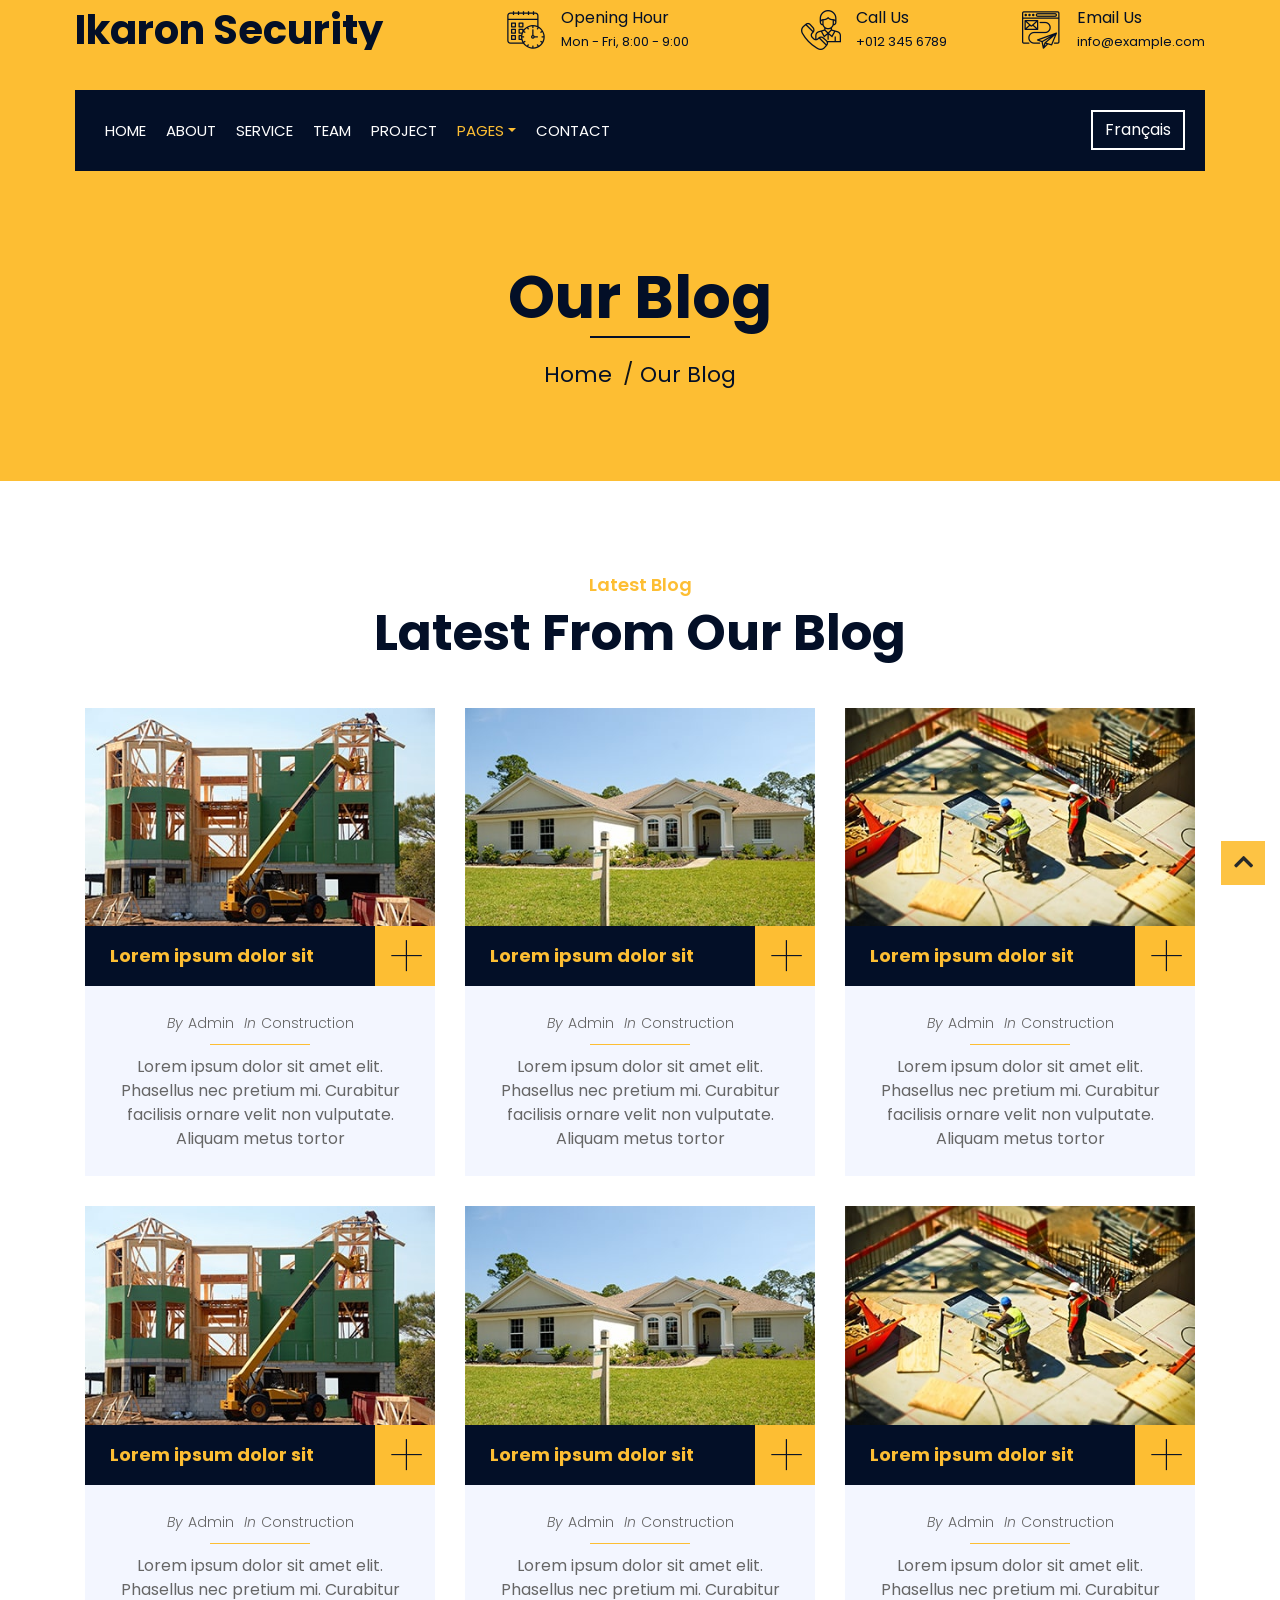
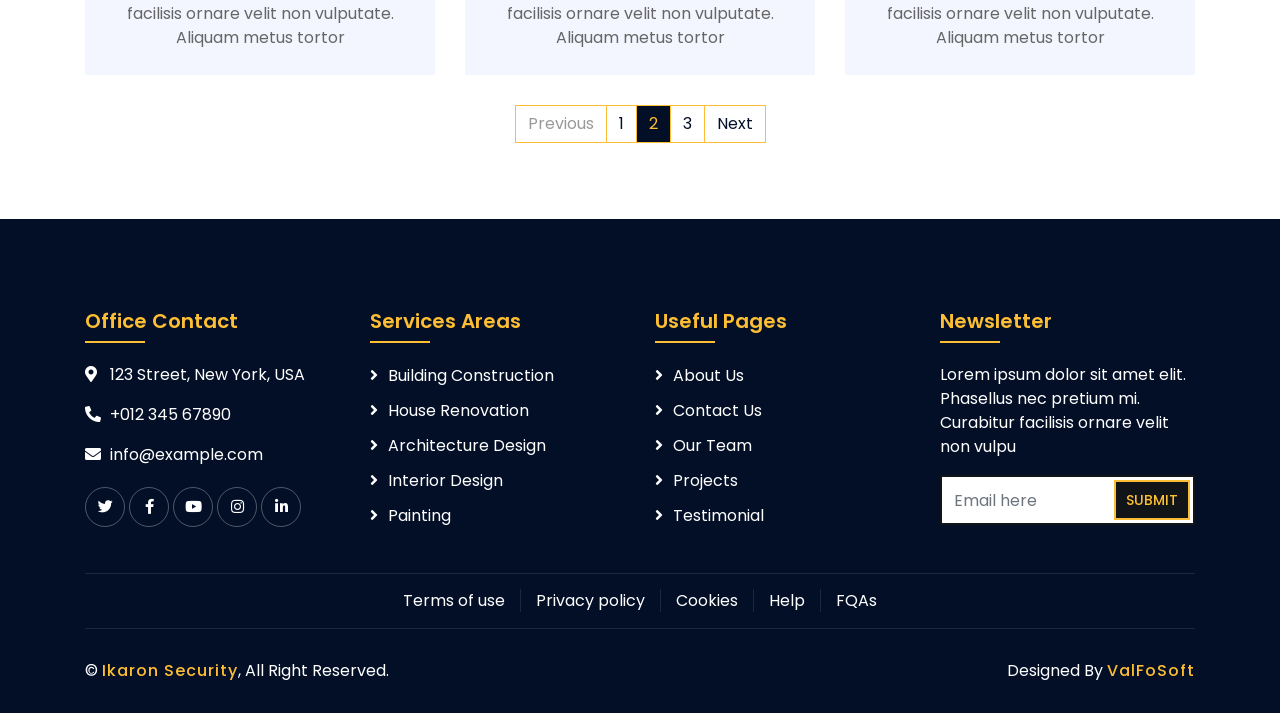
<file: blog.html>
<!DOCTYPE html>
<html lang="en">
    <head>
        <meta charset="utf-8">
        <title>Ikaron Security - Private Security Company's Website</title>
        <meta content="width=device-width, initial-scale=1.0" name="viewport">
        <meta content="Construction Company Website Template" name="keywords">
        <meta content="Construction Company Website Template" name="description">

        <!-- Favicon -->
        <link href="img/favicon.ico" rel="icon">

        <!-- Google Font -->
        <link href="https://fonts.googleapis.com/css2?family=Poppins:wght@100;200;300;400;500;600;700;800;900&display=swap" rel="stylesheet">

        <!-- CSS Libraries -->
        <link href="https://stackpath.bootstrapcdn.com/bootstrap/4.4.1/css/bootstrap.min.css" rel="stylesheet">
        <link href="https://cdnjs.cloudflare.com/ajax/libs/font-awesome/5.10.0/css/all.min.css" rel="stylesheet">
        <link href="lib/flaticon/font/flaticon.css" rel="stylesheet"> 
        <link href="lib/animate/animate.min.css" rel="stylesheet">
        <link href="lib/owlcarousel/assets/owl.carousel.min.css" rel="stylesheet">
        <link href="lib/lightbox/css/lightbox.min.css" rel="stylesheet">
        <link href="lib/slick/slick.css" rel="stylesheet">
        <link href="lib/slick/slick-theme.css" rel="stylesheet">

        <!-- Template Stylesheet -->
        <link href="css/style.css" rel="stylesheet">
    </head>

    <body>
        <div class="wrapper">
            <!-- Top Bar Start -->
            <div class="top-bar">
                <div class="container-fluid">
                    <div class="row align-items-center">
                        <div class="col-lg-4 col-md-12">
                            <div class="logo">
                                <a href="index.html">
                                    <h1>Ikaron Security</h1>
                                    <!-- <img src="img/logo.jpg" alt="Logo"> -->
                                </a>
                            </div>
                        </div>
                        <div class="col-lg-8 col-md-7 d-none d-lg-block">
                            <div class="row">
                                <div class="col-4">
                                    <div class="top-bar-item">
                                        <div class="top-bar-icon">
                                            <i class="flaticon-calendar"></i>
                                        </div>
                                        <div class="top-bar-text">
                                            <h3>Opening Hour</h3>
                                            <p>Mon - Fri, 8:00 - 9:00</p>
                                        </div>
                                    </div>
                                </div>
                                <div class="col-4">
                                    <div class="top-bar-item">
                                        <div class="top-bar-icon">
                                            <i class="flaticon-call"></i>
                                        </div>
                                        <div class="top-bar-text">
                                            <h3>Call Us</h3>
                                            <p>+012 345 6789</p>
                                        </div>
                                    </div>
                                </div>
                                <div class="col-4">
                                    <div class="top-bar-item">
                                        <div class="top-bar-icon">
                                            <i class="flaticon-send-mail"></i>
                                        </div>
                                        <div class="top-bar-text">
                                            <h3>Email Us</h3>
                                            <p>info@example.com</p>
                                        </div>
                                    </div>
                                </div>
                            </div>
                        </div>
                    </div>
                </div>
            </div>
            <!-- Top Bar End -->

            <!-- Nav Bar Start -->
            <div class="nav-bar">
                <div class="container-fluid">
                    <nav class="navbar navbar-expand-lg bg-dark navbar-dark">
                        <a href="#" class="navbar-brand">MENU</a>
                        <button type="button" class="navbar-toggler" data-toggle="collapse" data-target="#navbarCollapse">
                            <span class="navbar-toggler-icon"></span>
                        </button>

                        <div class="collapse navbar-collapse justify-content-between" id="navbarCollapse">
                            <div class="navbar-nav mr-auto">
                                <a href="index.html" class="nav-item nav-link">Home</a>
                                <a href="about.html" class="nav-item nav-link">About</a>
                                <a href="service.html" class="nav-item nav-link">Service</a>
                                <a href="team.html" class="nav-item nav-link">Team</a>
                                <a href="portfolio.html" class="nav-item nav-link">Project</a>
                                <div class="nav-item dropdown">
                                    <a href="#" class="nav-link dropdown-toggle active" data-toggle="dropdown">Pages</a>
                                    <div class="dropdown-menu">
                                        <a href="blog.html" class="dropdown-item">Blog Page</a>
                                        <a href="single.html" class="dropdown-item">Single Page</a>
                                    </div>
                                </div>
                                <a href="contact.html" class="nav-item nav-link">Contact</a>
                            </div>
                            <div class="ml-auto">
                                <a class="btn" href="">Français</a>
                            </div>
                        </div>
                    </nav>
                </div>
            </div>
            <!-- Nav Bar End -->
            
            
            <!-- Page Header Start -->
            <div class="page-header">
                <div class="container">
                    <div class="row">
                        <div class="col-12">
                            <h2>Our Blog</h2>
                        </div>
                        <div class="col-12">
                            <a href="">Home</a>
                            <a href="">Our Blog</a>
                        </div>
                    </div>
                </div>
            </div>
            <!-- Page Header End -->


            <!-- Blog Start -->
            <div class="blog">
                <div class="container">
                    <div class="section-header text-center">
                        <p>Latest Blog</p>
                        <h2>Latest From Our Blog</h2>
                    </div>
                    <div class="row blog-page">
                        <div class="col-lg-4 col-md-6 wow fadeInUp" data-wow-delay="0.2s">
                            <div class="blog-item">
                                <div class="blog-img">
                                    <img src="img/blog-1.jpg" alt="Image">
                                </div>
                                <div class="blog-title">
                                    <h3>Lorem ipsum dolor sit</h3>
                                    <a class="btn" href="">+</a>
                                </div>
                                <div class="blog-meta">
                                    <p>By<a href="">Admin</a></p>
                                    <p>In<a href="">Construction</a></p>
                                </div>
                                <div class="blog-text">
                                    <p>
                                        Lorem ipsum dolor sit amet elit. Phasellus nec pretium mi. Curabitur facilisis ornare velit non vulputate. Aliquam metus tortor
                                    </p>
                                </div>
                            </div>
                        </div>
                        <div class="col-lg-4 col-md-6 wow fadeInUp">
                            <div class="blog-item">
                                <div class="blog-img">
                                    <img src="img/blog-2.jpg" alt="Image">
                                </div>
                                <div class="blog-title">
                                    <h3>Lorem ipsum dolor sit</h3>
                                    <a class="btn" href="">+</a>
                                </div>
                                <div class="blog-meta">
                                    <p>By<a href="">Admin</a></p>
                                    <p>In<a href="">Construction</a></p>
                                </div>
                                <div class="blog-text">
                                    <p>
                                        Lorem ipsum dolor sit amet elit. Phasellus nec pretium mi. Curabitur facilisis ornare velit non vulputate. Aliquam metus tortor
                                    </p>
                                </div>
                            </div>
                        </div>
                        <div class="col-lg-4 col-md-6 wow fadeInUp" data-wow-delay="0.2s">
                            <div class="blog-item">
                                <div class="blog-img">
                                    <img src="img/blog-3.jpg" alt="Image">
                                </div>
                                <div class="blog-title">
                                    <h3>Lorem ipsum dolor sit</h3>
                                    <a class="btn" href="">+</a>
                                </div>
                                <div class="blog-meta">
                                    <p>By<a href="">Admin</a></p>
                                    <p>In<a href="">Construction</a></p>
                                </div>
                                <div class="blog-text">
                                    <p>
                                        Lorem ipsum dolor sit amet elit. Phasellus nec pretium mi. Curabitur facilisis ornare velit non vulputate. Aliquam metus tortor
                                    </p>
                                </div>
                            </div>
                        </div>
                        <div class="col-lg-4 col-md-6 wow fadeInUp" data-wow-delay="0.2s">
                            <div class="blog-item">
                                <div class="blog-img">
                                    <img src="img/blog-1.jpg" alt="Image">
                                </div>
                                <div class="blog-title">
                                    <h3>Lorem ipsum dolor sit</h3>
                                    <a class="btn" href="">+</a>
                                </div>
                                <div class="blog-meta">
                                    <p>By<a href="">Admin</a></p>
                                    <p>In<a href="">Construction</a></p>
                                </div>
                                <div class="blog-text">
                                    <p>
                                        Lorem ipsum dolor sit amet elit. Phasellus nec pretium mi. Curabitur facilisis ornare velit non vulputate. Aliquam metus tortor
                                    </p>
                                </div>
                            </div>
                        </div>
                        <div class="col-lg-4 col-md-6 wow fadeInUp">
                            <div class="blog-item">
                                <div class="blog-img">
                                    <img src="img/blog-2.jpg" alt="Image">
                                </div>
                                <div class="blog-title">
                                    <h3>Lorem ipsum dolor sit</h3>
                                    <a class="btn" href="">+</a>
                                </div>
                                <div class="blog-meta">
                                    <p>By<a href="">Admin</a></p>
                                    <p>In<a href="">Construction</a></p>
                                </div>
                                <div class="blog-text">
                                    <p>
                                        Lorem ipsum dolor sit amet elit. Phasellus nec pretium mi. Curabitur facilisis ornare velit non vulputate. Aliquam metus tortor
                                    </p>
                                </div>
                            </div>
                        </div>
                        <div class="col-lg-4 col-md-6 wow fadeInUp" data-wow-delay="0.2s">
                            <div class="blog-item">
                                <div class="blog-img">
                                    <img src="img/blog-3.jpg" alt="Image">
                                </div>
                                <div class="blog-title">
                                    <h3>Lorem ipsum dolor sit</h3>
                                    <a class="btn" href="">+</a>
                                </div>
                                <div class="blog-meta">
                                    <p>By<a href="">Admin</a></p>
                                    <p>In<a href="">Construction</a></p>
                                </div>
                                <div class="blog-text">
                                    <p>
                                        Lorem ipsum dolor sit amet elit. Phasellus nec pretium mi. Curabitur facilisis ornare velit non vulputate. Aliquam metus tortor
                                    </p>
                                </div>
                            </div>
                        </div>
                    </div>
                    <div class="row">
                        <div class="col-12">
                            <ul class="pagination justify-content-center">
                                <li class="page-item disabled"><a class="page-link" href="#">Previous</a></li>
                                <li class="page-item"><a class="page-link" href="#">1</a></li>
                                <li class="page-item active"><a class="page-link" href="#">2</a></li>
                                <li class="page-item"><a class="page-link" href="#">3</a></li>
                                <li class="page-item"><a class="page-link" href="#">Next</a></li>
                            </ul> 
                        </div>
                    </div>
                </div>
            </div>
            <!-- Blog End -->


            <!-- Footer Start -->
            <div class="footer wow fadeIn" data-wow-delay="0.3s">
                <div class="container">
                    <div class="row">
                        <div class="col-md-6 col-lg-3">
                            <div class="footer-contact">
                                <h2>Office Contact</h2>
                                <p><i class="fa fa-map-marker-alt"></i>123 Street, New York, USA</p>
                                <p><i class="fa fa-phone-alt"></i>+012 345 67890</p>
                                <p><i class="fa fa-envelope"></i>info@example.com</p>
                                <div class="footer-social">
                                    <a href=""><i class="fab fa-twitter"></i></a>
                                    <a href=""><i class="fab fa-facebook-f"></i></a>
                                    <a href=""><i class="fab fa-youtube"></i></a>
                                    <a href=""><i class="fab fa-instagram"></i></a>
                                    <a href=""><i class="fab fa-linkedin-in"></i></a>
                                </div>
                            </div>
                        </div>
                        <div class="col-md-6 col-lg-3">
                            <div class="footer-link">
                                <h2>Services Areas</h2>
                                <a href="">Building Construction</a>
                                <a href="">House Renovation</a>
                                <a href="">Architecture Design</a>
                                <a href="">Interior Design</a>
                                <a href="">Painting</a>
                            </div>
                        </div>
                        <div class="col-md-6 col-lg-3">
                            <div class="footer-link">
                                <h2>Useful Pages</h2>
                                <a href="">About Us</a>
                                <a href="">Contact Us</a>
                                <a href="">Our Team</a>
                                <a href="">Projects</a>
                                <a href="">Testimonial</a>
                            </div>
                        </div>
                        <div class="col-md-6 col-lg-3">
                            <div class="newsletter">
                                <h2>Newsletter</h2>
                                <p>
                                    Lorem ipsum dolor sit amet elit. Phasellus nec pretium mi. Curabitur facilisis ornare velit non vulpu
                                </p>
                                <div class="form">
                                    <input class="form-control" placeholder="Email here">
                                    <button class="btn">Submit</button>
                                </div>
                            </div>
                        </div>
                    </div>
                </div>
                <div class="container footer-menu">
                    <div class="f-menu">
                        <a href="">Terms of use</a>
                        <a href="">Privacy policy</a>
                        <a href="">Cookies</a>
                        <a href="">Help</a>
                        <a href="">FQAs</a>
                    </div>
                </div>
                <div class="container copyright">
                    <div class="row">
                        <div class="col-md-6">
                            <p>&copy; <a href="#">Ikaron Security</a>, All Right Reserved.</p>
                        </div>
						<div class="col-md-6">
                            <!--/*** The author’s attribution link must remain intact in the template. ***/-->
                            <!--/*** If you wish to remove this credit link, please purchase the Pro Version . ***/-->
                            <p>Designed By <a href="https://valfosoft.com" target="_blank">ValFoSoft</a></p>
                        </div>
                    </div>
                </div>
            </div>
            <!-- Footer End -->

            <a href="#" class="back-to-top"><i class="fa fa-chevron-up"></i></a>
        </div>

        <!-- JavaScript Libraries -->
        <script src="https://code.jquery.com/jquery-3.4.1.min.js"></script>
        <script src="https://stackpath.bootstrapcdn.com/bootstrap/4.4.1/js/bootstrap.bundle.min.js"></script>
        <script src="lib/easing/easing.min.js"></script>
        <script src="lib/wow/wow.min.js"></script>
        <script src="lib/owlcarousel/owl.carousel.min.js"></script>
        <script src="lib/isotope/isotope.pkgd.min.js"></script>
        <script src="lib/lightbox/js/lightbox.min.js"></script>
        <script src="lib/waypoints/waypoints.min.js"></script>
        <script src="lib/counterup/counterup.min.js"></script>
        <script src="lib/slick/slick.min.js"></script>

        <!-- Template Javascript -->
        <script src="js/main.js"></script>
    </body>
</html>
</file>
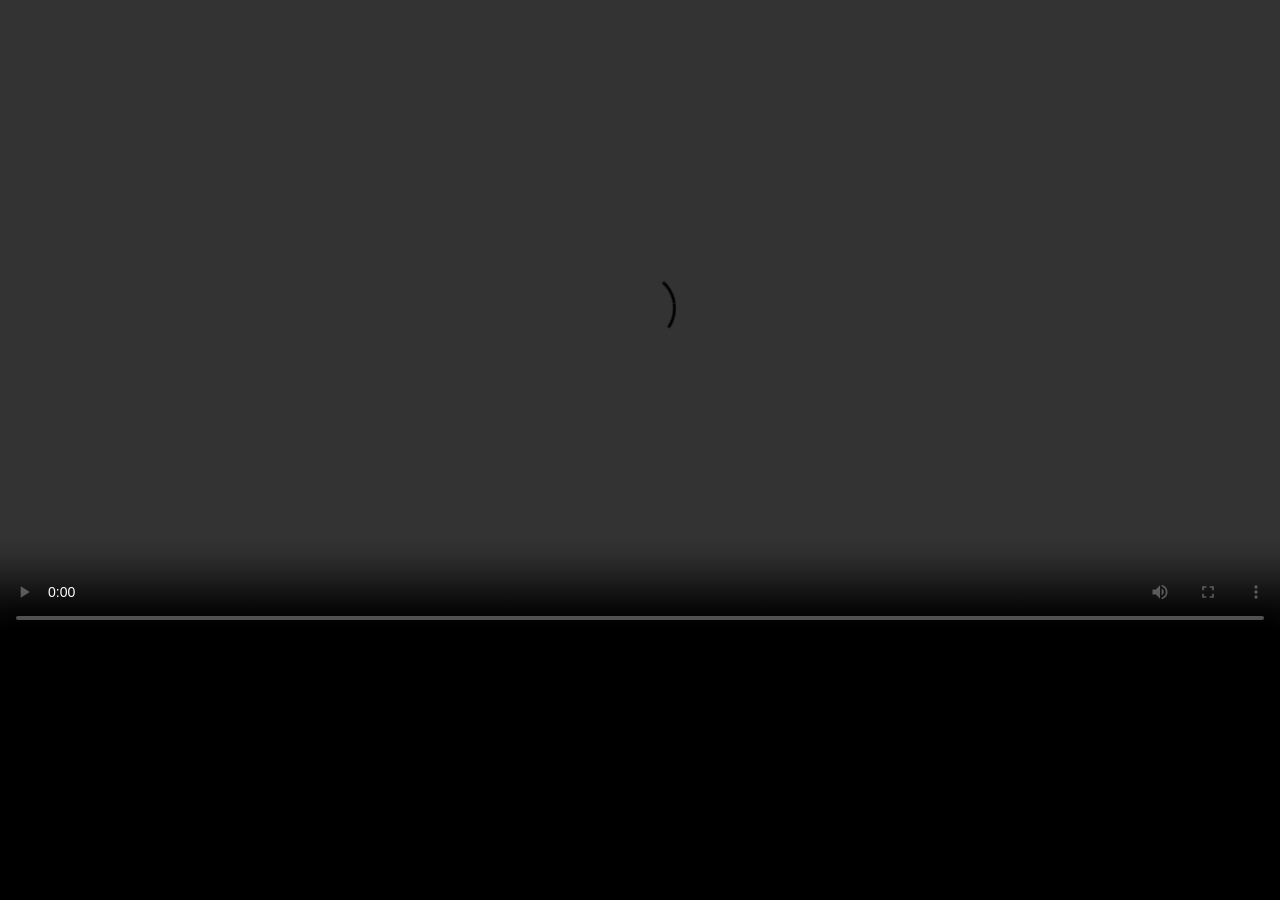
<file: player.html>
<!DOCTYPE html>
<html>
<head>
    <style>
        body { margin: 0; background: black; }
        video { width: 100%; height: 100%; }
    </style>
</head>
<body>
    <video controls autoplay>
        <source src="img/ikaron-intro.mp4" type="video/mp4">
    </video>
</body>
</html>
</file>
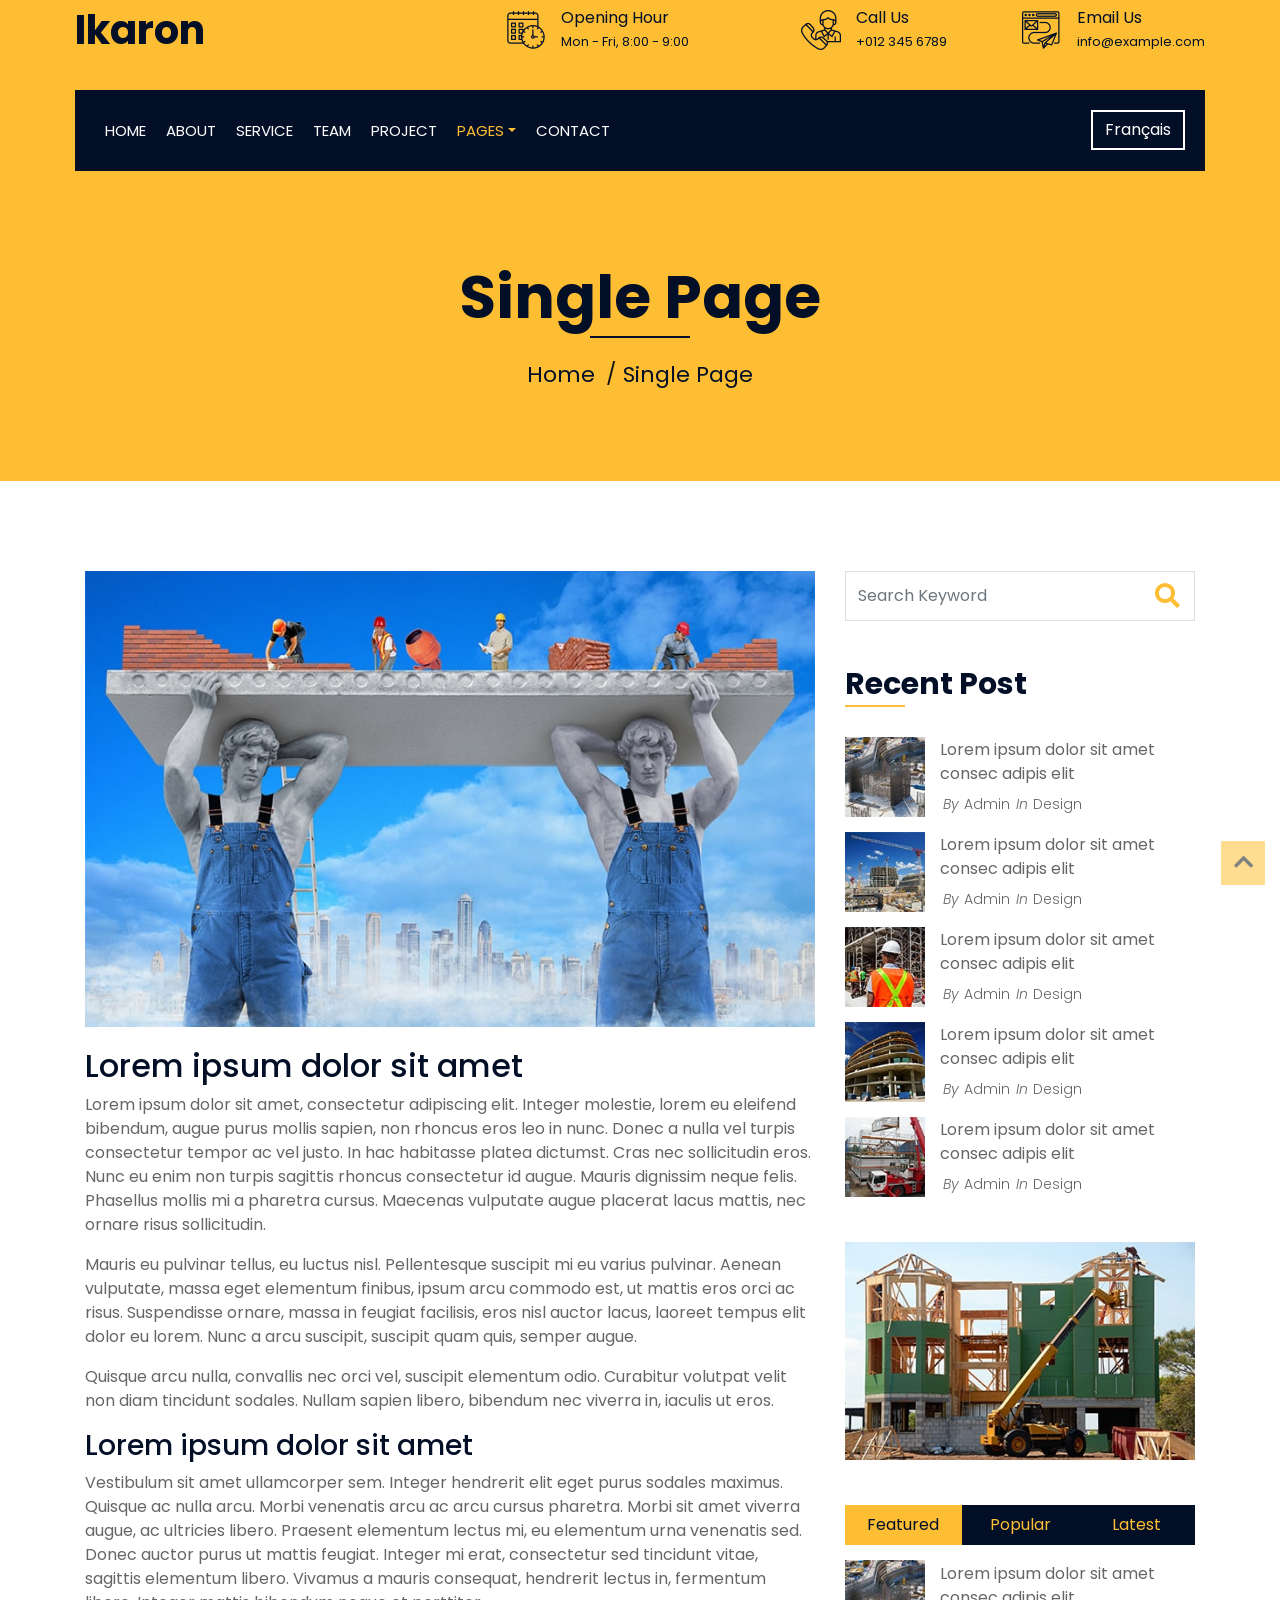
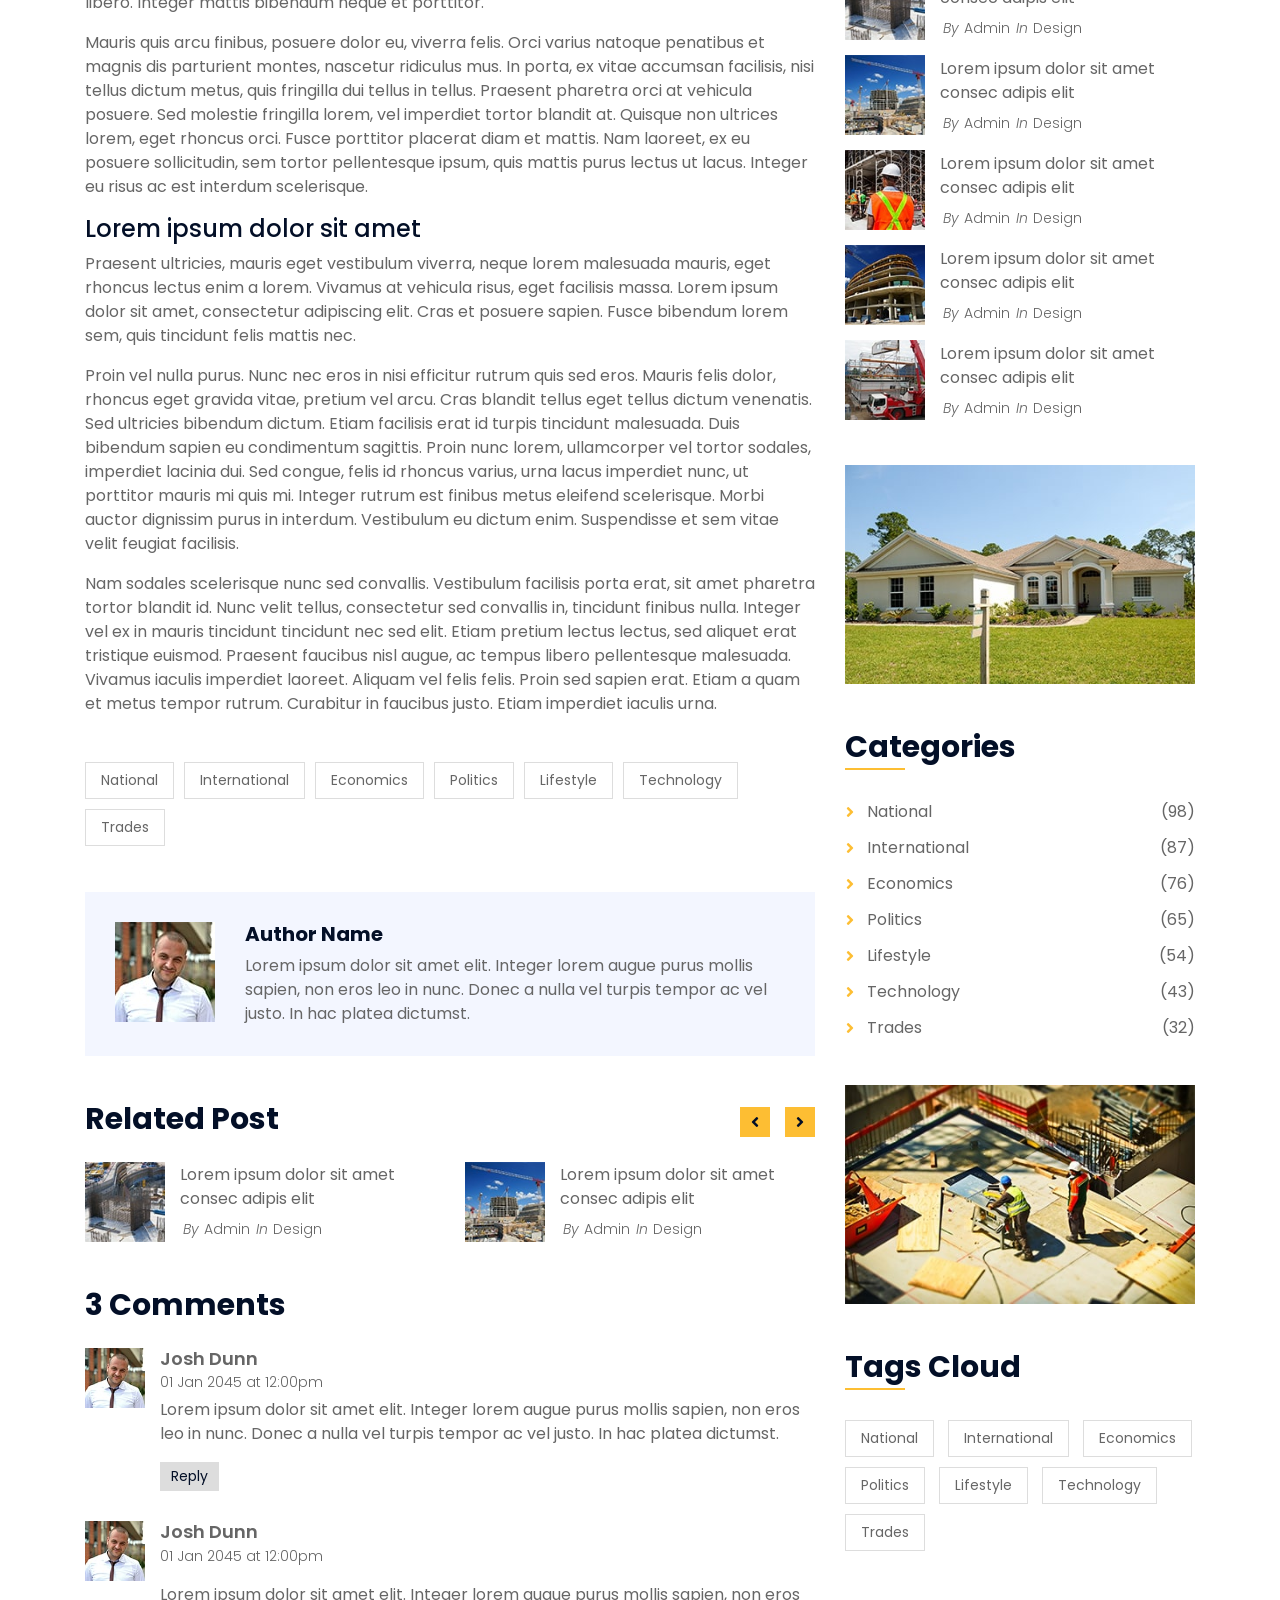
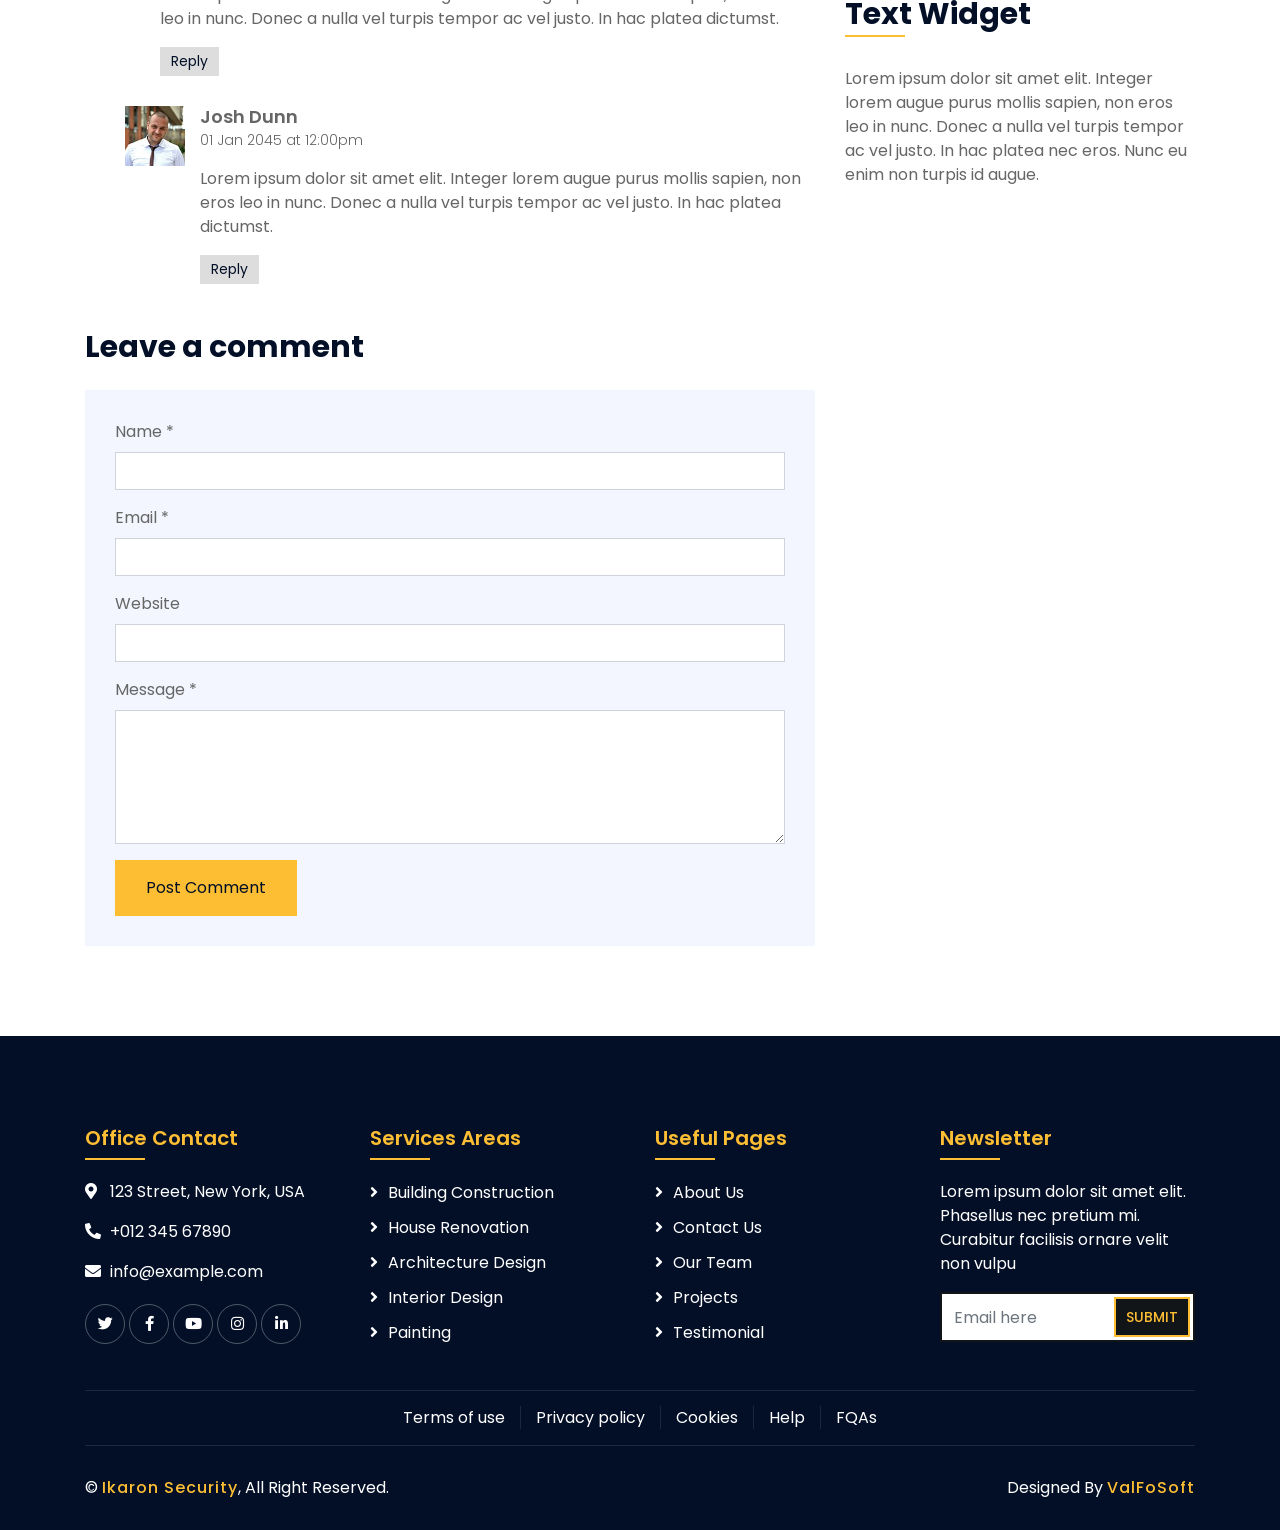
<file: single.html>
<!DOCTYPE html>
<html lang="en">
    <head>
        <meta charset="utf-8">
        <title>Ikaron Security - Private Security Company's Website</title>
        <meta content="width=device-width, initial-scale=1.0" name="viewport">
        <meta content="Construction Company Website Template" name="keywords">
        <meta content="Construction Company Website Template" name="description">

        <!-- Favicon -->
        <link href="img/favicon.ico" rel="icon">

        <!-- Google Font -->
        <link href="https://fonts.googleapis.com/css2?family=Poppins:wght@100;200;300;400;500;600;700;800;900&display=swap" rel="stylesheet">

        <!-- CSS Libraries -->
        <link href="https://stackpath.bootstrapcdn.com/bootstrap/4.4.1/css/bootstrap.min.css" rel="stylesheet">
        <link href="https://cdnjs.cloudflare.com/ajax/libs/font-awesome/5.10.0/css/all.min.css" rel="stylesheet">
        <link href="lib/flaticon/font/flaticon.css" rel="stylesheet"> 
        <link href="lib/animate/animate.min.css" rel="stylesheet">
        <link href="lib/owlcarousel/assets/owl.carousel.min.css" rel="stylesheet">
        <link href="lib/lightbox/css/lightbox.min.css" rel="stylesheet">
        <link href="lib/slick/slick.css" rel="stylesheet">
        <link href="lib/slick/slick-theme.css" rel="stylesheet">

        <!-- Template Stylesheet -->
        <link href="css/style.css" rel="stylesheet">
    </head>

    <body>
        <div class="wrapper">
            <!-- Top Bar Start -->
            <div class="top-bar">
                <div class="container-fluid">
                    <div class="row align-items-center">
                        <div class="col-lg-4 col-md-12">
                            <div class="logo">
                                <a href="index.html">
                                    <h1>Ikaron</h1>
                                    <!-- <img src="img/logo.jpg" alt="Logo"> -->
                                </a>
                            </div>
                        </div>
                        <div class="col-lg-8 col-md-7 d-none d-lg-block">
                            <div class="row">
                                <div class="col-4">
                                    <div class="top-bar-item">
                                        <div class="top-bar-icon">
                                            <i class="flaticon-calendar"></i>
                                        </div>
                                        <div class="top-bar-text">
                                            <h3>Opening Hour</h3>
                                            <p>Mon - Fri, 8:00 - 9:00</p>
                                        </div>
                                    </div>
                                </div>
                                <div class="col-4">
                                    <div class="top-bar-item">
                                        <div class="top-bar-icon">
                                            <i class="flaticon-call"></i>
                                        </div>
                                        <div class="top-bar-text">
                                            <h3>Call Us</h3>
                                            <p>+012 345 6789</p>
                                        </div>
                                    </div>
                                </div>
                                <div class="col-4">
                                    <div class="top-bar-item">
                                        <div class="top-bar-icon">
                                            <i class="flaticon-send-mail"></i>
                                        </div>
                                        <div class="top-bar-text">
                                            <h3>Email Us</h3>
                                            <p>info@example.com</p>
                                        </div>
                                    </div>
                                </div>
                            </div>
                        </div>
                    </div>
                </div>
            </div>
            <!-- Top Bar End -->

            <!-- Nav Bar Start -->
            <div class="nav-bar">
                <div class="container-fluid">
                    <nav class="navbar navbar-expand-lg bg-dark navbar-dark">
                        <a href="#" class="navbar-brand">MENU</a>
                        <button type="button" class="navbar-toggler" data-toggle="collapse" data-target="#navbarCollapse">
                            <span class="navbar-toggler-icon"></span>
                        </button>

                        <div class="collapse navbar-collapse justify-content-between" id="navbarCollapse">
                            <div class="navbar-nav mr-auto">
                                <a href="index.html" class="nav-item nav-link">Home</a>
                                <a href="about.html" class="nav-item nav-link">About</a>
                                <a href="service.html" class="nav-item nav-link">Service</a>
                                <a href="team.html" class="nav-item nav-link">Team</a>
                                <a href="portfolio.html" class="nav-item nav-link">Project</a>
                                <div class="nav-item dropdown">
                                    <a href="#" class="nav-link dropdown-toggle active" data-toggle="dropdown">Pages</a>
                                    <div class="dropdown-menu">
                                        <a href="blog.html" class="dropdown-item">Blog Page</a>
                                        <a href="single.html" class="dropdown-item">Single Page</a>
                                    </div>
                                </div>
                                <a href="contact.html" class="nav-item nav-link">Contact</a>
                            </div>
                            <div class="ml-auto">
                                <a class="btn" href="">Français</a>
                            </div>
                        </div>
                    </nav>
                </div>
            </div>
            <!-- Nav Bar End -->


            <!-- Page Header Start -->
            <div class="page-header">
                <div class="container">
                    <div class="row">
                        <div class="col-12">
                            <h2>Single Page</h2>
                        </div>
                        <div class="col-12">
                            <a href="">Home</a>
                            <a href="">Single Page</a>
                        </div>
                    </div>
                </div>
            </div>
            <!-- Page Header End -->


            <!-- Single Post Start-->
            <div class="single">
                <div class="container">
                    <div class="row">
                        <div class="col-lg-8">
                            <div class="single-content wow fadeInUp">
                                <img src="img/single.jpg" />
                                <h2>Lorem ipsum dolor sit amet</h2>
                                <p>
                                    Lorem ipsum dolor sit amet, consectetur adipiscing elit. Integer molestie, lorem eu eleifend bibendum, augue purus mollis sapien, non rhoncus eros leo in nunc. Donec a nulla vel turpis consectetur tempor ac vel justo. In hac habitasse platea dictumst. Cras nec sollicitudin eros. Nunc eu enim non turpis sagittis rhoncus consectetur id augue. Mauris dignissim neque felis. Phasellus mollis mi a pharetra cursus. Maecenas vulputate augue placerat lacus mattis, nec ornare risus sollicitudin.
                                </p>
                                <p>
                                    Mauris eu pulvinar tellus, eu luctus nisl. Pellentesque suscipit mi eu varius pulvinar. Aenean vulputate, massa eget elementum finibus, ipsum arcu commodo est, ut mattis eros orci ac risus. Suspendisse ornare, massa in feugiat facilisis, eros nisl auctor lacus, laoreet tempus elit dolor eu lorem. Nunc a arcu suscipit, suscipit quam quis, semper augue.
                                </p>
                                <p>
                                    Quisque arcu nulla, convallis nec orci vel, suscipit elementum odio. Curabitur volutpat velit non diam tincidunt sodales. Nullam sapien libero, bibendum nec viverra in, iaculis ut eros.
                                </p>
                                <h3>Lorem ipsum dolor sit amet</h3>
                                <p>
                                    Vestibulum sit amet ullamcorper sem. Integer hendrerit elit eget purus sodales maximus. Quisque ac nulla arcu. Morbi venenatis arcu ac arcu cursus pharetra. Morbi sit amet viverra augue, ac ultricies libero. Praesent elementum lectus mi, eu elementum urna venenatis sed. Donec auctor purus ut mattis feugiat. Integer mi erat, consectetur sed tincidunt vitae, sagittis elementum libero. Vivamus a mauris consequat, hendrerit lectus in, fermentum libero. Integer mattis bibendum neque et porttitor.
                                </p>
                                <p>
                                    Mauris quis arcu finibus, posuere dolor eu, viverra felis. Orci varius natoque penatibus et magnis dis parturient montes, nascetur ridiculus mus. In porta, ex vitae accumsan facilisis, nisi tellus dictum metus, quis fringilla dui tellus in tellus. Praesent pharetra orci at vehicula posuere. Sed molestie fringilla lorem, vel imperdiet tortor blandit at. Quisque non ultrices lorem, eget rhoncus orci. Fusce porttitor placerat diam et mattis. Nam laoreet, ex eu posuere sollicitudin, sem tortor pellentesque ipsum, quis mattis purus lectus ut lacus. Integer eu risus ac est interdum scelerisque.
                                </p>
                                <h4>Lorem ipsum dolor sit amet</h4>
                                <p>
                                    Praesent ultricies, mauris eget vestibulum viverra, neque lorem malesuada mauris, eget rhoncus lectus enim a lorem. Vivamus at vehicula risus, eget facilisis massa. Lorem ipsum dolor sit amet, consectetur adipiscing elit. Cras et posuere sapien. Fusce bibendum lorem sem, quis tincidunt felis mattis nec.
                                </p>
                                <p>
                                    Proin vel nulla purus. Nunc nec eros in nisi efficitur rutrum quis sed eros. Mauris felis dolor, rhoncus eget gravida vitae, pretium vel arcu. Cras blandit tellus eget tellus dictum venenatis. Sed ultricies bibendum dictum. Etiam facilisis erat id turpis tincidunt malesuada. Duis bibendum sapien eu condimentum sagittis. Proin nunc lorem, ullamcorper vel tortor sodales, imperdiet lacinia dui. Sed congue, felis id rhoncus varius, urna lacus imperdiet nunc, ut porttitor mauris mi quis mi. Integer rutrum est finibus metus eleifend scelerisque. Morbi auctor dignissim purus in interdum. Vestibulum eu dictum enim. Suspendisse et sem vitae velit feugiat facilisis.
                                </p>
                                <p>
                                    Nam sodales scelerisque nunc sed convallis. Vestibulum facilisis porta erat, sit amet pharetra tortor blandit id. Nunc velit tellus, consectetur sed convallis in, tincidunt finibus nulla. Integer vel ex in mauris tincidunt tincidunt nec sed elit. Etiam pretium lectus lectus, sed aliquet erat tristique euismod. Praesent faucibus nisl augue, ac tempus libero pellentesque malesuada. Vivamus iaculis imperdiet laoreet. Aliquam vel felis felis. Proin sed sapien erat. Etiam a quam et metus tempor rutrum. Curabitur in faucibus justo. Etiam imperdiet iaculis urna.
                                </p>
                            </div>
                            <div class="single-tags wow fadeInUp">
                                <a href="">National</a>
                                <a href="">International</a>
                                <a href="">Economics</a>
                                <a href="">Politics</a>
                                <a href="">Lifestyle</a>
                                <a href="">Technology</a>
                                <a href="">Trades</a>
                            </div>
                            <div class="single-bio wow fadeInUp">
                                <div class="single-bio-img">
                                    <img src="img/user.jpg" />
                                </div>
                                <div class="single-bio-text">
                                    <h3>Author Name</h3>
                                    <p>
                                        Lorem ipsum dolor sit amet elit. Integer lorem augue purus mollis sapien, non eros leo in nunc. Donec a nulla vel turpis tempor ac vel justo. In hac platea dictumst.
                                    </p>
                                </div>
                            </div>
                            <div class="single-related wow fadeInUp">
                                <h2>Related Post</h2>
                                <div class="owl-carousel related-slider">
                                    <div class="post-item">
                                        <div class="post-img">
                                            <img src="img/post-1.jpg" />
                                        </div>
                                        <div class="post-text">
                                            <a href="">Lorem ipsum dolor sit amet consec adipis elit</a>
                                            <div class="post-meta">
                                                <p>By<a href="">Admin</a></p>
                                                <p>In<a href="">Design</a></p>
                                            </div>
                                        </div>
                                    </div>
                                    <div class="post-item">
                                        <div class="post-img">
                                            <img src="img/post-2.jpg" />
                                        </div>
                                        <div class="post-text">
                                            <a href="">Lorem ipsum dolor sit amet consec adipis elit</a>
                                            <div class="post-meta">
                                                <p>By<a href="">Admin</a></p>
                                                <p>In<a href="">Design</a></p>
                                            </div>
                                        </div>
                                    </div>
                                    <div class="post-item">
                                        <div class="post-img">
                                            <img src="img/post-3.jpg" />
                                        </div>
                                        <div class="post-text">
                                            <a href="">Lorem ipsum dolor sit amet consec adipis elit</a>
                                            <div class="post-meta">
                                                <p>By<a href="">Admin</a></p>
                                                <p>In<a href="">Design</a></p>
                                            </div>
                                        </div>
                                    </div>
                                    <div class="post-item">
                                        <div class="post-img">
                                            <img src="img/post-4.jpg" />
                                        </div>
                                        <div class="post-text">
                                            <a href="">Lorem ipsum dolor sit amet consec adipis elit</a>
                                            <div class="post-meta">
                                                <p>By<a href="">Admin</a></p>
                                                <p>In<a href="">Design</a></p>
                                            </div>
                                        </div>
                                    </div>
                                </div>
                            </div>

                            <div class="single-comment wow fadeInUp">
                                <h2>3 Comments</h2>
                                <ul class="comment-list">
                                    <li class="comment-item">
                                        <div class="comment-body">
                                            <div class="comment-img">
                                                <img src="img/user.jpg" />
                                            </div>
                                            <div class="comment-text">
                                                <h3><a href="">Josh Dunn</a></h3>
                                                <span>01 Jan 2045 at 12:00pm</span>
                                                <p>
                                                    Lorem ipsum dolor sit amet elit. Integer lorem augue purus mollis sapien, non eros leo in nunc. Donec a nulla vel turpis tempor ac vel justo. In hac platea dictumst. 
                                                </p>
                                                <a class="btn" href="">Reply</a>
                                            </div>
                                        </div>
                                    </li>
                                    <li class="comment-item">
                                        <div class="comment-body">
                                            <div class="comment-img">
                                                <img src="img/user.jpg" />
                                            </div>
                                            <div class="comment-text">
                                                <h3><a href="">Josh Dunn</a></h3>
                                                <p><span>01 Jan 2045 at 12:00pm</span></p>
                                                <p>
                                                    Lorem ipsum dolor sit amet elit. Integer lorem augue purus mollis sapien, non eros leo in nunc. Donec a nulla vel turpis tempor ac vel justo. In hac platea dictumst. 
                                                </p>
                                                <a class="btn" href="">Reply</a>
                                            </div>
                                        </div>
                                        <ul class="comment-child">
                                            <li class="comment-item">
                                                <div class="comment-body">
                                                    <div class="comment-img">
                                                        <img src="img/user.jpg" />
                                                    </div>
                                                    <div class="comment-text">
                                                        <h3><a href="">Josh Dunn</a></h3>
                                                        <p><span>01 Jan 2045 at 12:00pm</span></p>
                                                        <p>
                                                            Lorem ipsum dolor sit amet elit. Integer lorem augue purus mollis sapien, non eros leo in nunc. Donec a nulla vel turpis tempor ac vel justo. In hac platea dictumst. 
                                                        </p>
                                                        <a class="btn" href="">Reply</a>
                                                    </div>
                                                </div>
                                            </li>
                                        </ul>
                                    </li>
                                </ul>
                            </div>
                            <div class="comment-form wow fadeInUp">
                                <h2>Leave a comment</h2>
                                <form>
                                    <div class="form-group">
                                        <label for="name">Name *</label>
                                        <input type="text" class="form-control" id="name">
                                    </div>
                                    <div class="form-group">
                                        <label for="email">Email *</label>
                                        <input type="email" class="form-control" id="email">
                                    </div>
                                    <div class="form-group">
                                        <label for="website">Website</label>
                                        <input type="url" class="form-control" id="website">
                                    </div>

                                    <div class="form-group">
                                        <label for="message">Message *</label>
                                        <textarea id="message" cols="30" rows="5" class="form-control"></textarea>
                                    </div>
                                    <div class="form-group">
                                        <input type="submit" value="Post Comment" class="btn">
                                    </div>
                                </form>
                            </div>
                        </div>

                        <div class="col-lg-4">
                            <div class="sidebar">
                                <div class="sidebar-widget wow fadeInUp">
                                    <div class="search-widget">
                                        <form>
                                            <input class="form-control" type="text" placeholder="Search Keyword">
                                            <button class="btn"><i class="fa fa-search"></i></button>
                                        </form>
                                    </div>
                                </div>

                                <div class="sidebar-widget wow fadeInUp">
                                    <h2 class="widget-title">Recent Post</h2>
                                    <div class="recent-post">
                                        <div class="post-item">
                                            <div class="post-img">
                                                <img src="img/post-1.jpg" />
                                            </div>
                                            <div class="post-text">
                                                <a href="">Lorem ipsum dolor sit amet consec adipis elit</a>
                                                <div class="post-meta">
                                                    <p>By<a href="">Admin</a></p>
                                                    <p>In<a href="">Design</a></p>
                                                </div>
                                            </div>
                                        </div>
                                        <div class="post-item">
                                            <div class="post-img">
                                                <img src="img/post-2.jpg" />
                                            </div>
                                            <div class="post-text">
                                                <a href="">Lorem ipsum dolor sit amet consec adipis elit</a>
                                                <div class="post-meta">
                                                    <p>By<a href="">Admin</a></p>
                                                    <p>In<a href="">Design</a></p>
                                                </div>
                                            </div>
                                        </div>
                                        <div class="post-item">
                                            <div class="post-img">
                                                <img src="img/post-3.jpg" />
                                            </div>
                                            <div class="post-text">
                                                <a href="">Lorem ipsum dolor sit amet consec adipis elit</a>
                                                <div class="post-meta">
                                                    <p>By<a href="">Admin</a></p>
                                                    <p>In<a href="">Design</a></p>
                                                </div>
                                            </div>
                                        </div>
                                        <div class="post-item">
                                            <div class="post-img">
                                                <img src="img/post-4.jpg" />
                                            </div>
                                            <div class="post-text">
                                                <a href="">Lorem ipsum dolor sit amet consec adipis elit</a>
                                                <div class="post-meta">
                                                    <p>By<a href="">Admin</a></p>
                                                    <p>In<a href="">Design</a></p>
                                                </div>
                                            </div>
                                        </div>
                                        <div class="post-item">
                                            <div class="post-img">
                                                <img src="img/post-5.jpg" />
                                            </div>
                                            <div class="post-text">
                                                <a href="">Lorem ipsum dolor sit amet consec adipis elit</a>
                                                <div class="post-meta">
                                                    <p>By<a href="">Admin</a></p>
                                                    <p>In<a href="">Design</a></p>
                                                </div>
                                            </div>
                                        </div>
                                    </div>
                                </div>

                                <div class="sidebar-widget wow fadeInUp">
                                    <div class="image-widget">
                                        <a href="#"><img src="img/blog-1.jpg" alt="Image"></a>
                                    </div>
                                </div>

                                <div class="sidebar-widget wow fadeInUp">
                                    <div class="tab-post">
                                        <ul class="nav nav-pills nav-justified">
                                            <li class="nav-item">
                                                <a class="nav-link active" data-toggle="pill" href="#featured">Featured</a>
                                            </li>
                                            <li class="nav-item">
                                                <a class="nav-link" data-toggle="pill" href="#popular">Popular</a>
                                            </li>
                                            <li class="nav-item">
                                                <a class="nav-link" data-toggle="pill" href="#latest">Latest</a>
                                            </li>
                                        </ul>

                                        <div class="tab-content">
                                            <div id="featured" class="container tab-pane active">
                                                <div class="post-item">
                                                    <div class="post-img">
                                                        <img src="img/post-1.jpg" />
                                                    </div>
                                                    <div class="post-text">
                                                        <a href="">Lorem ipsum dolor sit amet consec adipis elit</a>
                                                        <div class="post-meta">
                                                            <p>By<a href="">Admin</a></p>
                                                            <p>In<a href="">Design</a></p>
                                                        </div>
                                                    </div>
                                                </div>
                                                <div class="post-item">
                                                    <div class="post-img">
                                                        <img src="img/post-2.jpg" />
                                                    </div>
                                                    <div class="post-text">
                                                        <a href="">Lorem ipsum dolor sit amet consec adipis elit</a>
                                                        <div class="post-meta">
                                                            <p>By<a href="">Admin</a></p>
                                                            <p>In<a href="">Design</a></p>
                                                        </div>
                                                    </div>
                                                </div>
                                                <div class="post-item">
                                                    <div class="post-img">
                                                        <img src="img/post-3.jpg" />
                                                    </div>
                                                    <div class="post-text">
                                                        <a href="">Lorem ipsum dolor sit amet consec adipis elit</a>
                                                        <div class="post-meta">
                                                            <p>By<a href="">Admin</a></p>
                                                            <p>In<a href="">Design</a></p>
                                                        </div>
                                                    </div>
                                                </div>
                                                <div class="post-item">
                                                    <div class="post-img">
                                                        <img src="img/post-4.jpg" />
                                                    </div>
                                                    <div class="post-text">
                                                        <a href="">Lorem ipsum dolor sit amet consec adipis elit</a>
                                                        <div class="post-meta">
                                                            <p>By<a href="">Admin</a></p>
                                                            <p>In<a href="">Design</a></p>
                                                        </div>
                                                    </div>
                                                </div>
                                                <div class="post-item">
                                                    <div class="post-img">
                                                        <img src="img/post-5.jpg" />
                                                    </div>
                                                    <div class="post-text">
                                                        <a href="">Lorem ipsum dolor sit amet consec adipis elit</a>
                                                        <div class="post-meta">
                                                            <p>By<a href="">Admin</a></p>
                                                            <p>In<a href="">Design</a></p>
                                                        </div>
                                                    </div>
                                                </div>
                                            </div>
                                            <div id="popular" class="container tab-pane fade">
                                                <div class="post-item">
                                                    <div class="post-img">
                                                        <img src="img/post-1.jpg" />
                                                    </div>
                                                    <div class="post-text">
                                                        <a href="">Lorem ipsum dolor sit amet consec adipis elit</a>
                                                        <div class="post-meta">
                                                            <p>By<a href="">Admin</a></p>
                                                            <p>In<a href="">Design</a></p>
                                                        </div>
                                                    </div>
                                                </div>
                                                <div class="post-item">
                                                    <div class="post-img">
                                                        <img src="img/post-2.jpg" />
                                                    </div>
                                                    <div class="post-text">
                                                        <a href="">Lorem ipsum dolor sit amet consec adipis elit</a>
                                                        <div class="post-meta">
                                                            <p>By<a href="">Admin</a></p>
                                                            <p>In<a href="">Design</a></p>
                                                        </div>
                                                    </div>
                                                </div>
                                                <div class="post-item">
                                                    <div class="post-img">
                                                        <img src="img/post-3.jpg" />
                                                    </div>
                                                    <div class="post-text">
                                                        <a href="">Lorem ipsum dolor sit amet consec adipis elit</a>
                                                        <div class="post-meta">
                                                            <p>By<a href="">Admin</a></p>
                                                            <p>In<a href="">Design</a></p>
                                                        </div>
                                                    </div>
                                                </div>
                                                <div class="post-item">
                                                    <div class="post-img">
                                                        <img src="img/post-4.jpg" />
                                                    </div>
                                                    <div class="post-text">
                                                        <a href="">Lorem ipsum dolor sit amet consec adipis elit</a>
                                                        <div class="post-meta">
                                                            <p>By<a href="">Admin</a></p>
                                                            <p>In<a href="">Design</a></p>
                                                        </div>
                                                    </div>
                                                </div>
                                                <div class="post-item">
                                                    <div class="post-img">
                                                        <img src="img/post-5.jpg" />
                                                    </div>
                                                    <div class="post-text">
                                                        <a href="">Lorem ipsum dolor sit amet consec adipis elit</a>
                                                        <div class="post-meta">
                                                            <p>By<a href="">Admin</a></p>
                                                            <p>In<a href="">Design</a></p>
                                                        </div>
                                                    </div>
                                                </div>
                                            </div>
                                            <div id="latest" class="container tab-pane fade">
                                                <div class="post-item">
                                                    <div class="post-img">
                                                        <img src="img/post-1.jpg" />
                                                    </div>
                                                    <div class="post-text">
                                                        <a href="">Lorem ipsum dolor sit amet consec adipis elit</a>
                                                        <div class="post-meta">
                                                            <p>By<a href="">Admin</a></p>
                                                            <p>In<a href="">Design</a></p>
                                                        </div>
                                                    </div>
                                                </div>
                                                <div class="post-item">
                                                    <div class="post-img">
                                                        <img src="img/post-2.jpg" />
                                                    </div>
                                                    <div class="post-text">
                                                        <a href="">Lorem ipsum dolor sit amet consec adipis elit</a>
                                                        <div class="post-meta">
                                                            <p>By<a href="">Admin</a></p>
                                                            <p>In<a href="">Design</a></p>
                                                        </div>
                                                    </div>
                                                </div>
                                                <div class="post-item">
                                                    <div class="post-img">
                                                        <img src="img/post-3.jpg" />
                                                    </div>
                                                    <div class="post-text">
                                                        <a href="">Lorem ipsum dolor sit amet consec adipis elit</a>
                                                        <div class="post-meta">
                                                            <p>By<a href="">Admin</a></p>
                                                            <p>In<a href="">Design</a></p>
                                                        </div>
                                                    </div>
                                                </div>
                                                <div class="post-item">
                                                    <div class="post-img">
                                                        <img src="img/post-4.jpg" />
                                                    </div>
                                                    <div class="post-text">
                                                        <a href="">Lorem ipsum dolor sit amet consec adipis elit</a>
                                                        <div class="post-meta">
                                                            <p>By<a href="">Admin</a></p>
                                                            <p>In<a href="">Design</a></p>
                                                        </div>
                                                    </div>
                                                </div>
                                                <div class="post-item">
                                                    <div class="post-img">
                                                        <img src="img/post-5.jpg" />
                                                    </div>
                                                    <div class="post-text">
                                                        <a href="">Lorem ipsum dolor sit amet consec adipis elit</a>
                                                        <div class="post-meta">
                                                            <p>By<a href="">Admin</a></p>
                                                            <p>In<a href="">Design</a></p>
                                                        </div>
                                                    </div>
                                                </div>
                                            </div>
                                        </div>
                                    </div>
                                </div>

                                <div class="sidebar-widget wow fadeInUp">
                                    <div class="image-widget">
                                        <a href="#"><img src="img/blog-2.jpg" alt="Image"></a>
                                    </div>
                                </div>

                                <div class="sidebar-widget wow fadeInUp">
                                    <h2 class="widget-title">Categories</h2>
                                    <div class="category-widget">
                                        <ul>
                                            <li><a href="">National</a><span>(98)</span></li>
                                            <li><a href="">International</a><span>(87)</span></li>
                                            <li><a href="">Economics</a><span>(76)</span></li>
                                            <li><a href="">Politics</a><span>(65)</span></li>
                                            <li><a href="">Lifestyle</a><span>(54)</span></li>
                                            <li><a href="">Technology</a><span>(43)</span></li>
                                            <li><a href="">Trades</a><span>(32)</span></li>
                                        </ul>
                                    </div>
                                </div>

                                <div class="sidebar-widget wow fadeInUp">
                                    <div class="image-widget">
                                        <a href="#"><img src="img/blog-3.jpg" alt="Image"></a>
                                    </div>
                                </div>

                                <div class="sidebar-widget wow fadeInUp">
                                    <h2 class="widget-title">Tags Cloud</h2>
                                    <div class="tag-widget">
                                        <a href="">National</a>
                                        <a href="">International</a>
                                        <a href="">Economics</a>
                                        <a href="">Politics</a>
                                        <a href="">Lifestyle</a>
                                        <a href="">Technology</a>
                                        <a href="">Trades</a>
                                    </div>
                                </div>

                                <div class="sidebar-widget wow fadeInUp">
                                    <h2 class="widget-title">Text Widget</h2>
                                    <div class="text-widget">
                                        <p>
                                            Lorem ipsum dolor sit amet elit. Integer lorem augue purus mollis sapien, non eros leo in nunc. Donec a nulla vel turpis tempor ac vel justo. In hac platea nec eros. Nunc eu enim non turpis id augue.
                                        </p>
                                    </div>
                                </div>
                            </div>
                        </div>
                    </div>
                </div>
            </div>
            <!-- Single Post End-->   


            <!-- Footer Start -->
            <div class="footer wow fadeIn" data-wow-delay="0.3s">
                <div class="container">
                    <div class="row">
                        <div class="col-md-6 col-lg-3">
                            <div class="footer-contact">
                                <h2>Office Contact</h2>
                                <p><i class="fa fa-map-marker-alt"></i>123 Street, New York, USA</p>
                                <p><i class="fa fa-phone-alt"></i>+012 345 67890</p>
                                <p><i class="fa fa-envelope"></i>info@example.com</p>
                                <div class="footer-social">
                                    <a href=""><i class="fab fa-twitter"></i></a>
                                    <a href=""><i class="fab fa-facebook-f"></i></a>
                                    <a href=""><i class="fab fa-youtube"></i></a>
                                    <a href=""><i class="fab fa-instagram"></i></a>
                                    <a href=""><i class="fab fa-linkedin-in"></i></a>
                                </div>
                            </div>
                        </div>
                        <div class="col-md-6 col-lg-3">
                            <div class="footer-link">
                                <h2>Services Areas</h2>
                                <a href="">Building Construction</a>
                                <a href="">House Renovation</a>
                                <a href="">Architecture Design</a>
                                <a href="">Interior Design</a>
                                <a href="">Painting</a>
                            </div>
                        </div>
                        <div class="col-md-6 col-lg-3">
                            <div class="footer-link">
                                <h2>Useful Pages</h2>
                                <a href="">About Us</a>
                                <a href="">Contact Us</a>
                                <a href="">Our Team</a>
                                <a href="">Projects</a>
                                <a href="">Testimonial</a>
                            </div>
                        </div>
                        <div class="col-md-6 col-lg-3">
                            <div class="newsletter">
                                <h2>Newsletter</h2>
                                <p>
                                    Lorem ipsum dolor sit amet elit. Phasellus nec pretium mi. Curabitur facilisis ornare velit non vulpu
                                </p>
                                <div class="form">
                                    <input class="form-control" placeholder="Email here">
                                    <button class="btn">Submit</button>
                                </div>
                            </div>
                        </div>
                    </div>
                </div>
                <div class="container footer-menu">
                    <div class="f-menu">
                        <a href="">Terms of use</a>
                        <a href="">Privacy policy</a>
                        <a href="">Cookies</a>
                        <a href="">Help</a>
                        <a href="">FQAs</a>
                    </div>
                </div>
                <div class="container copyright">
                    <div class="row">
                        <div class="col-md-6">
                            <p>&copy; <a href="#">Ikaron Security</a>, All Right Reserved.</p>
                        </div>
						<div class="col-md-6">
                            <!--/*** The author’s attribution link must remain intact in the template. ***/-->
                            <!--/*** If you wish to remove this credit link, please purchase the Pro Version . ***/-->
                            <p>Designed By <a href="https://valfosoft.com" target="_blank">ValFoSoft</a></p>
                        </div>
                    </div>
                </div>
            </div>
            <!-- Footer End -->

            <a href="#" class="back-to-top"><i class="fa fa-chevron-up"></i></a>
        </div>

        <!-- JavaScript Libraries -->
        <script src="https://code.jquery.com/jquery-3.4.1.min.js"></script>
        <script src="https://stackpath.bootstrapcdn.com/bootstrap/4.4.1/js/bootstrap.bundle.min.js"></script>
        <script src="lib/easing/easing.min.js"></script>
        <script src="lib/wow/wow.min.js"></script>
        <script src="lib/owlcarousel/owl.carousel.min.js"></script>
        <script src="lib/isotope/isotope.pkgd.min.js"></script>
        <script src="lib/lightbox/js/lightbox.min.js"></script>
        <script src="lib/waypoints/waypoints.min.js"></script>
        <script src="lib/counterup/counterup.min.js"></script>
        <script src="lib/slick/slick.min.js"></script>

        <!-- Template Javascript -->
        <script src="js/main.js"></script>
    </body>
</html>
</file>
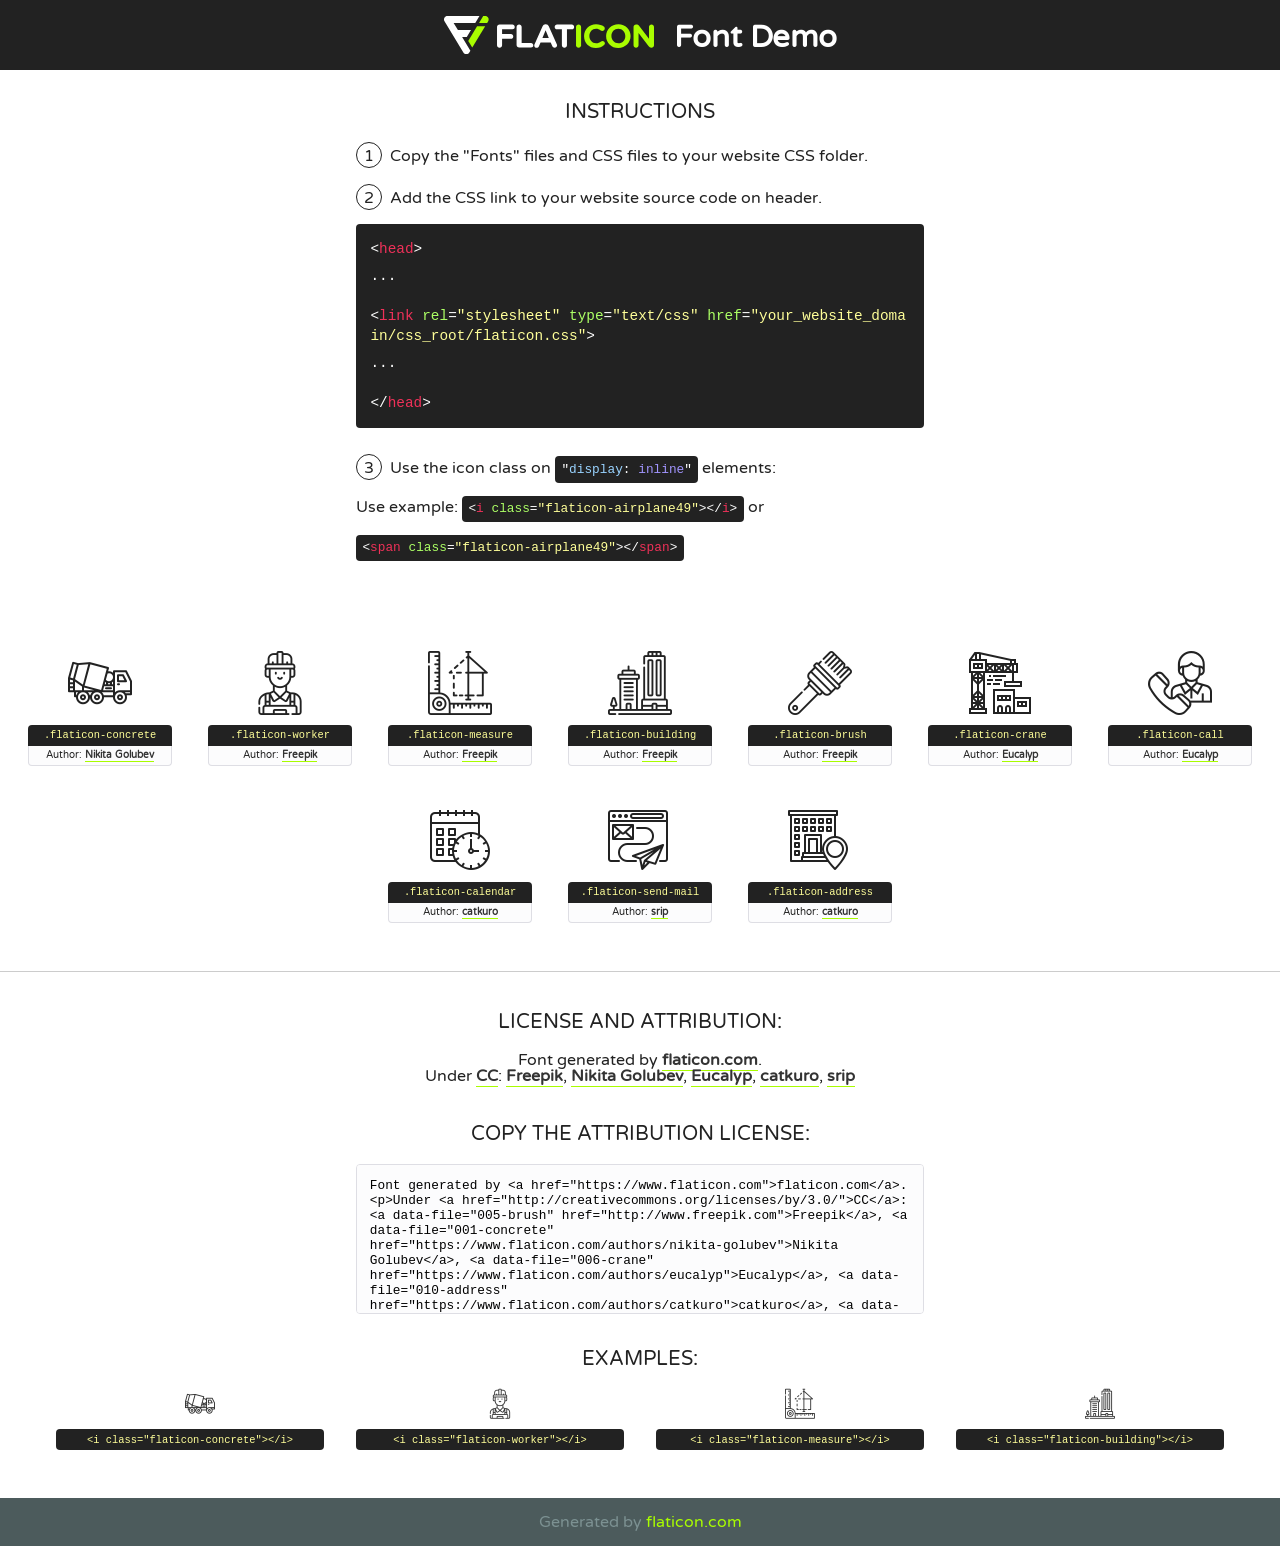
<file: lib/flaticon/font/flaticon.html>
<!DOCTYPE html>
<!--
  Flaticon icon font: Flaticon
  Creation date: 23/08/2020 07:24
-->
<html>
<!DOCTYPE html>
<html>

<head>
    <title>Flaticon WebFont</title>
    <link href="http://fonts.googleapis.com/css?family=Varela+Round" rel="stylesheet" type="text/css" />
    <link rel="stylesheet" type="text/css" href="flaticon.css">
    <meta charset="UTF-8">
    <style>
    html, body, div, span, applet, object, iframe,
    h1, h2, h3, h4, h5, h6, p, blockquote, pre,
    a, abbr, acronym, address, big, cite, code,
    del, dfn, em, img, ins, kbd, q, s, samp,
    small, strike, strong, sub, sup, tt, var,
    b, u, i, center,
    dl, dt, dd, ol, ul, li,
    fieldset, form, label, legend,
    table, caption, tbody, tfoot, thead, tr, th, td,
    article, aside, canvas, details, embed, 
    figure, figcaption, footer, header, hgroup, 
    menu, nav, output, ruby, section, summary,
    time, mark, audio, video {
        margin: 0;
        padding: 0;
        border: 0;
        font-size: 100%;
        font: inherit;
        vertical-align: baseline;
    }
    /* HTML5 display-role reset for older browsers */
    article, aside, details, figcaption, figure, 
    footer, header, hgroup, menu, nav, section {
        display: block;
    }
    body {
        line-height: 1;
    }
    ol, ul {
        list-style: none;
    }
    blockquote, q {
        quotes: none;
    }
    blockquote:before, blockquote:after,
    q:before, q:after {
        content: '';
        content: none;
    }
    table {
        border-collapse: collapse;
        border-spacing: 0;
    }
    body {
        font-family: 'Varela Round', Helvetica, Arial, sans-serif;
        font-size: 16px;
        color: #222;
    }
    a {
        color: #333;
        border-bottom: 1px solid #a9fd00;
        font-weight: bold;
        text-decoration: none;
    }
    * {
        -moz-box-sizing: border-box;
        -webkit-box-sizing: border-box;
        box-sizing: border-box;
        margin: 0;
        padding: 0;
    }
    [class^="flaticon-"]:before, [class*=" flaticon-"]:before, [class^="flaticon-"]:after, [class*=" flaticon-"]:after {
        font-family: Flaticon;
        font-size: 30px;
        font-style: normal;
        margin-left: 20px;
        color: #333;
    }
    .wrapper {
        max-width: 600px;
        margin: auto;
        padding: 0 1em;
    }
    .title {
        font-size: 1.25em;
        text-align: center;
        margin-bottom: 1em;
        text-transform: uppercase;
    }
    header {
        text-align: center;
        background-color: #222;
        color: #fff;
        padding: 1em;
    }
    header .logo {
        width: 210px;
        height: 38px;
        display: inline-block;
        vertical-align: middle;
        margin-right: 1em;
        border: none;
    }
    header strong {
        font-size: 1.95em;
        font-weight: bold;
        vertical-align: middle;
        margin-top: 5px;
        display: inline-block;
    }
    .demo {
        margin: 2em auto;
        line-height: 1.25em;
    }
    .demo ul li {
        margin-bottom: 1em;
    }
    .demo ul li .num {
        color: #222;
        border-radius: 20px;
        display: inline-block;
        width: 26px;
        padding: 3px;
        height: 26px;
        text-align: center;
        margin-right: 0.5em;
        border: 1px solid #222;
    }
    .demo ul li code {
        background-color: #222;
        border-radius: 4px;
        padding: 0.25em 0.5em;
        display: inline-block;
        color: #fff;
        font-family: Consolas,Monaco,Lucida Console,Liberation Mono,DejaVu Sans Mono,Bitstream Vera Sans Mono,Courier New, monospace;
        font-weight: lighter;
        margin-top: 1em;
        font-size: 0.8em;
        word-break: break-all;
    }
    .demo ul li code.big {
        padding: 1em;
        font-size: 0.9em;
    }
    .demo ul li code .red {
        color: #EF3159;
    }
    .demo ul li code .green {
        color: #ACFF65;
    }
    .demo ul li code .yellow {
        color: #FFFF99;
    }
    .demo ul li code .blue {
        color: #99D3FF;
    }
    .demo ul li code .purple {
        color: #A295FF;
    }
    .demo ul li code .dots {
        margin-top: 0.5em;
        display: block;
    }
    #glyphs {
        border-bottom: 1px solid #ccc;
        padding: 2em 0;
        text-align: center;
    }
    .glyph {
        display: inline-block;
        width: 9em;
        margin: 1em;
        text-align: center;
        vertical-align: top;
        background: #FFF;
    }
    .glyph .glyph-icon {
        padding: 10px;
        display: block;
        font-family:"Flaticon";
        font-size: 64px;
        line-height: 1;
    }
    .glyph .glyph-icon:before {
        font-size: 64px;
        color: #222;
        margin-left: 0;
    }
    .class-name {
        font-size: 0.65em;
        background-color: #222;
        color: #fff;
        border-radius: 4px 4px 0 0;
        padding: 0.5em;
        color: #FFFF99;
        font-family: Consolas,Monaco,Lucida Console,Liberation Mono,DejaVu Sans Mono,Bitstream Vera Sans Mono,Courier New, monospace;
    }
    .author-name {
        font-size: 0.6em;
        background-color: #fcfcfd;
        border: 1px solid #DEDEE4;
        border-top: 0;
        border-radius: 0 0 4px 4px;
        padding: 0.5em;
    }
    .class-name:last-child {
        font-size: 10px;
        color:#888;
    }
    .class-name:last-child a {
        font-size: 10px;
        color:#555;
    }
    .class-name:last-child a:hover {
        color:#a9fd00;
    }
    .glyph > input {
        display: block;
        width: 100px;
        margin: 5px auto;
        text-align: center;
        font-size: 12px;
        cursor: text;
    }
    .glyph > input.icon-input {
        font-family:"Flaticon";
        font-size: 16px;
        margin-bottom: 10px;
    }
    .attribution .title {
        margin-top: 2em;
    }
    .attribution textarea {
        background-color: #fcfcfd;
        padding: 1em;
        border: none;
        box-shadow: none;
        border: 1px solid #DEDEE4;
        border-radius: 4px;
        resize: none;
        width: 100%;
        height: 150px;
        font-size: 0.8em;
        font-family: Consolas,Monaco,Lucida Console,Liberation Mono,DejaVu Sans Mono,Bitstream Vera Sans Mono,Courier New, monospace;
        -webkit-appearance: none;
    }
    .iconsuse {
        margin: 2em auto;
        text-align: center;
        max-width: 1200px;
    }
    .iconsuse:after {
        content: '';
        display: table;
        clear: both;
    }
    .iconsuse .image {
        float: left;
        width: 25%;
        padding: 0 1em;
    }
    .iconsuse .image p {
        margin-bottom: 1em;
    }
    .iconsuse .image span {
        display: block;
        font-size: 0.65em;
        background-color: #222;
        color: #fff;
        border-radius: 4px;
        padding: 0.5em;
        color: #FFFF99;
        margin-top: 1em;
        font-family: Consolas,Monaco,Lucida Console,Liberation Mono,DejaVu Sans Mono,Bitstream Vera Sans Mono,Courier New, monospace;
    }
    #footer {
        text-align: center;
        background-color: #4C5B5C;
        color: #7c9192;
        padding: 1em;
    }
    #footer a {
        border: none;
        color: #a9fd00;
        font-weight: normal;
    }
    @media (max-width: 960px) {
        .iconsuse .image {
            width: 50%;
        }
    }
    @media (max-width: 560px) {
        .iconsuse .image {
            width: 100%;
        }
    }
    </style>
</head>

<body class="characters-off">

    <header>
        <a href="https://www.flaticon.com" target="_blank" class="logo">
            <svg version="1.1" xmlns="http://www.w3.org/2000/svg" xmlns:xlink="http://www.w3.org/1999/xlink" xmlns:a="http://ns.adobe.com/AdobeSVGViewerExtensions/3.0/" viewBox="0 0 560.875 102.036" enable-background="new 0 0 560.875 102.036" xml:space="preserve">
                <defs>
                </defs>
                <g>
                    <g class="letters">
                        <path fill="#ffffff" d="M141.596,29.675c0-3.777,2.985-6.767,6.764-6.767h34.438c3.426,0,6.15,2.728,6.15,6.15
                        c0,3.43-2.724,6.149-6.15,6.149h-27.674v13.091h23.719c3.429,0,6.151,2.724,6.151,6.15c0,3.43-2.723,6.149-6.151,6.149h-23.719
                        v17.574c0,3.773-2.986,6.761-6.764,6.761c-3.779,0-6.764-2.989-6.764-6.761V29.675z"></path>
                        <path fill="#ffffff" d="M193.844,29.149c0-3.781,2.985-6.767,6.764-6.767c3.776,0,6.763,2.985,6.763,6.767v42.957h25.039
                        c3.426,0,6.149,2.726,6.149,6.153c0,3.425-2.723,6.15-6.149,6.15h-31.802c-3.779,0-6.764-2.986-6.764-6.768V29.149z"></path>
                        <path fill="#ffffff" d="M241.891,75.71l21.438-48.407c1.492-3.341,4.215-5.357,7.906-5.357h0.792
                        c3.686,0,6.323,2.017,7.815,5.357l21.439,48.407c0.436,0.967,0.701,1.845,0.701,2.723c0,3.602-2.809,6.501-6.414,6.501
                        c-3.161,0-5.269-1.845-6.499-4.655l-4.132-9.661h-27.059l-4.301,10.102c-1.144,2.631-3.426,4.214-6.237,4.214
                        c-3.517,0-6.24-2.81-6.24-6.325C241.1,77.64,241.451,76.677,241.891,75.71z M279.932,58.666l-8.521-20.297l-8.526,20.297H279.932
                        z"></path>
                        <path fill="#ffffff" d="M314.864,35.387H301.86c-3.429,0-6.239-2.813-6.239-6.238c0-3.429,2.811-6.24,6.239-6.24h39.533
                        c3.426,0,6.237,2.811,6.237,6.24c0,3.425-2.811,6.238-6.237,6.238h-13.001v42.785c0,3.773-2.99,6.761-6.764,6.761
                        c-3.779,0-6.764-2.989-6.764-6.761V35.387z"></path>
                        <path fill="#A9FD00" d="M352.615,29.149c0-3.781,2.985-6.767,6.767-6.767c3.774,0,6.761,2.985,6.761,6.767v49.024
                        c0,3.773-2.987,6.761-6.761,6.761c-3.781,0-6.767-2.989-6.767-6.761V29.149z"></path>
                        <path fill="#A9FD00" d="M374.132,53.836v-0.179c0-17.481,13.178-31.801,32.065-31.801c9.22,0,15.459,2.458,20.557,6.238
                        c1.402,1.054,2.637,2.985,2.637,5.357c0,3.692-2.985,6.59-6.681,6.59c-1.845,0-3.071-0.702-4.044-1.319
                        c-3.776-2.813-7.729-4.393-12.562-4.393c-10.364,0-17.831,8.611-17.831,19.154v0.173c0,10.542,7.291,19.329,17.831,19.329
                        c5.715,0,9.492-1.756,13.359-4.834c1.049-0.874,2.458-1.491,4.039-1.491c3.429,0,6.325,2.813,6.325,6.236
                        c0,2.106-1.056,3.78-2.282,4.834c-5.539,4.834-12.036,7.733-21.878,7.733C387.572,85.464,374.132,71.493,374.132,53.836z"></path>
                        <path fill="#A9FD00" d="M433.009,53.836v-0.179c0-17.481,13.79-31.801,32.766-31.801c18.981,0,32.592,14.143,32.592,31.628v0.173
                        c0,17.483-13.785,31.807-32.769,31.807C446.625,85.464,433.009,71.32,433.009,53.836z M484.224,53.836v-0.179
                        c0-10.539-7.725-19.326-18.626-19.326c-10.893,0-18.449,8.611-18.449,19.154v0.173c0,10.542,7.73,19.329,18.626,19.329
                        C476.676,72.986,484.224,64.378,484.224,53.836z"></path>
                        <path fill="#A9FD00" d="M506.233,29.321c0-3.774,2.99-6.763,6.767-6.763h1.401c3.252,0,5.183,1.583,7.029,3.953l26.093,34.265
                        V29.059c0-3.692,2.99-6.677,6.681-6.677c3.683,0,6.671,2.985,6.671,6.677v48.934c0,3.78-2.987,6.765-6.764,6.765h-0.436
                        c-3.257,0-5.188-1.581-7.034-3.953l-27.056-35.492v32.944c0,3.687-2.985,6.676-6.678,6.676c-3.683,0-6.673-2.989-6.673-6.676
                        V29.321z"></path>
                    </g>
                    <g class="insignia">
                        <path fill="#ffffff" d="M48.372,56.137h12.517l11.156-18.537H37.186L25.688,18.539h57.825L94.668,0H9.271
                        C5.925,0,2.842,1.801,1.198,4.716c-1.644,2.907-1.593,6.482,0.134,9.343l50.38,83.501c1.678,2.781,4.689,4.476,7.938,4.476
                        c3.246,0,6.257-1.695,7.935-4.476l2.898-4.804L48.372,56.137z"></path>
                        <g class="i">
                            <path fill="#A9FD00" d="M93.575,18.539h0.031v0.004l21.652,0.004l2.705-4.488c1.727-2.861,1.778-6.436,0.133-9.343
                            C116.454,1.801,113.371,0,110.026,0h-5.294L93.575,18.539z"></path>
                            <polygon fill="#A9FD00" points="88.291,27.356 64.725,66.486 75.519,84.404 109.942,27.356"></polygon>
                        </g>
                    </g>
                </g>
            </svg>
        </a>
        <strong>Font Demo</strong>
    </header>


    <section class="demo wrapper">

        <p class="title">Instructions</p>

        <ul>
            <li>
                <span class="num">1</span>Copy the "Fonts" files and CSS files to your website CSS folder.
            </li>
            <li>
                <span class="num">2</span>Add the CSS link to your website source code on header.
                <code class="big">
                    &lt;<span class="red">head</span>&gt;
                    <br/><span class="dots">...</span>
                    <br/>&lt;<span class="red">link</span> <span class="green">rel</span>=<span class="yellow">"stylesheet"</span> <span class="green">type</span>=<span class="yellow">"text/css"</span> <span class="green">href</span>=<span class="yellow">"your_website_domain/css_root/flaticon.css"</span>&gt;
                    <br/><span class="dots">...</span>
                    <br/>&lt;/<span class="red">head</span>&gt;
                </code>
            </li>

            <li>
                <p>
                    <span class="num">3</span>Use the icon class on <code>"<span class="blue">display</span>:<span class="purple"> inline</span>"</code> elements:
                    <br />
                    Use example: <code>&lt;<span class="red">i</span> <span class="green">class</span>=<span class="yellow">&quot;flaticon-airplane49&quot;</span>&gt;&lt;/<span class="red">i</span>&gt;</code> or <code>&lt;<span class="red">span</span> <span class="green">class</span>=<span class="yellow">&quot;flaticon-airplane49&quot;</span>&gt;&lt;/<span class="red">span</span>&gt;</code>
            </li>
        </ul>

    </section>




   <section id="glyphs">          
    
      
        <div class="glyph"><div class="glyph-icon flaticon-concrete"></div>
            <div class="class-name">.flaticon-concrete</div>
            <div class="author-name">Author: <a data-file="001-concrete" href="https://www.flaticon.com/authors/nikita-golubev">Nikita Golubev</a> </div> 
        </div>        
        
        <div class="glyph"><div class="glyph-icon flaticon-worker"></div>
            <div class="class-name">.flaticon-worker</div>
            <div class="author-name">Author: <a data-file="002-worker" href="http://www.freepik.com">Freepik</a> </div> 
        </div>        
        
        <div class="glyph"><div class="glyph-icon flaticon-measure"></div>
            <div class="class-name">.flaticon-measure</div>
            <div class="author-name">Author: <a data-file="003-measure" href="http://www.freepik.com">Freepik</a> </div> 
        </div>        
        
        <div class="glyph"><div class="glyph-icon flaticon-building"></div>
            <div class="class-name">.flaticon-building</div>
            <div class="author-name">Author: <a data-file="004-building" href="http://www.freepik.com">Freepik</a> </div> 
        </div>        
        
        <div class="glyph"><div class="glyph-icon flaticon-brush"></div>
            <div class="class-name">.flaticon-brush</div>
            <div class="author-name">Author: <a data-file="005-brush" href="http://www.freepik.com">Freepik</a> </div> 
        </div>        
        
        <div class="glyph"><div class="glyph-icon flaticon-crane"></div>
            <div class="class-name">.flaticon-crane</div>
            <div class="author-name">Author: <a data-file="006-crane" href="https://www.flaticon.com/authors/eucalyp">Eucalyp</a> </div> 
        </div>        
        
        <div class="glyph"><div class="glyph-icon flaticon-call"></div>
            <div class="class-name">.flaticon-call</div>
            <div class="author-name">Author: <a data-file="007-call" href="https://www.flaticon.com/authors/eucalyp">Eucalyp</a> </div> 
        </div>        
        
        <div class="glyph"><div class="glyph-icon flaticon-calendar"></div>
            <div class="class-name">.flaticon-calendar</div>
            <div class="author-name">Author: <a data-file="008-calendar" href="https://www.flaticon.com/authors/catkuro">catkuro</a> </div> 
        </div>        
        
        <div class="glyph"><div class="glyph-icon flaticon-send-mail"></div>
            <div class="class-name">.flaticon-send-mail</div>
            <div class="author-name">Author: <a data-file="009-send-mail" href="https://www.flaticon.com/authors/srip">srip</a> </div> 
        </div>        
        
        <div class="glyph"><div class="glyph-icon flaticon-address"></div>
            <div class="class-name">.flaticon-address</div>
            <div class="author-name">Author: <a data-file="010-address" href="https://www.flaticon.com/authors/catkuro">catkuro</a> </div> 
        </div>        
        

    </section>



    <section class="attribution wrapper"   style="text-align:center;">

      <div class="title">License and attribution:</div><div class="attrDiv">Font generated by <a href="https://www.flaticon.com">flaticon.com</a>. <div><p>Under <a href="http://creativecommons.org/licenses/by/3.0/">CC</a>: <a data-file="005-brush" href="http://www.freepik.com">Freepik</a>, <a data-file="001-concrete" href="https://www.flaticon.com/authors/nikita-golubev">Nikita Golubev</a>, <a data-file="006-crane" href="https://www.flaticon.com/authors/eucalyp">Eucalyp</a>, <a data-file="010-address" href="https://www.flaticon.com/authors/catkuro">catkuro</a>, <a data-file="009-send-mail" href="https://www.flaticon.com/authors/srip">srip</a></p>  </div>
      </div>
      <div class="title">Copy the Attribution License:</div>

    <textarea onclick="this.focus();this.select();">Font generated by &lt;a href=&quot;https://www.flaticon.com&quot;&gt;flaticon.com&lt;/a&gt;. <p>Under <a href="http://creativecommons.org/licenses/by/3.0/">CC</a>: <a data-file="005-brush" href="http://www.freepik.com">Freepik</a>, <a data-file="001-concrete" href="https://www.flaticon.com/authors/nikita-golubev">Nikita Golubev</a>, <a data-file="006-crane" href="https://www.flaticon.com/authors/eucalyp">Eucalyp</a>, <a data-file="010-address" href="https://www.flaticon.com/authors/catkuro">catkuro</a>, <a data-file="009-send-mail" href="https://www.flaticon.com/authors/srip">srip</a></p>  
     </textarea>

    </section>

    <section class="iconsuse">

          <div class="title">Examples:</div>            
             
            <div class="image">
                <p>
                    <i class="glyph-icon flaticon-concrete"></i> 
                    <span>&lt;i class=&quot;flaticon-concrete&quot;&gt;&lt;/i&gt;</span>
                </p>
            </div>
            
            <div class="image">
                <p>
                    <i class="glyph-icon flaticon-worker"></i> 
                    <span>&lt;i class=&quot;flaticon-worker&quot;&gt;&lt;/i&gt;</span>
                </p>
            </div>
            
            <div class="image">
                <p>
                    <i class="glyph-icon flaticon-measure"></i> 
                    <span>&lt;i class=&quot;flaticon-measure&quot;&gt;&lt;/i&gt;</span>
                </p>
            </div>
            
            <div class="image">
                <p>
                    <i class="glyph-icon flaticon-building"></i> 
                    <span>&lt;i class=&quot;flaticon-building&quot;&gt;&lt;/i&gt;</span>
                </p>
            </div>
                       
        </div>
                            
    </section>

<div id="footer">
    <div>Generated by <a href="https://www.flaticon.com">flaticon.com</a>
    </div>
</div>



</body>
</html>
</file>
<file: lib/flaticon/font/flaticon.css>
/*
  	Flaticon icon font: Flaticon
  	Creation date: 23/08/2020 07:24
  	*/

@font-face {
  font-family: "Flaticon";
  src: url("./Flaticon.eot");
  src: url("./Flaticon.eot?#iefix") format("embedded-opentype"),
       url("./Flaticon.woff2") format("woff2"),
       url("./Flaticon.woff") format("woff"),
       url("./Flaticon.ttf") format("truetype"),
       url("./Flaticon.svg#Flaticon") format("svg");
  font-weight: normal;
  font-style: normal;
}

@media screen and (-webkit-min-device-pixel-ratio:0) {
  @font-face {
    font-family: "Flaticon";
    src: url("./Flaticon.svg#Flaticon") format("svg");
  }
}

[class^="flaticon-"]:before, [class*=" flaticon-"]:before,
[class^="flaticon-"]:after, [class*=" flaticon-"]:after {   
  font-family: Flaticon;
        font-size: 20px;
font-style: normal;
margin-left: 20px;
}

.flaticon-concrete:before { content: "\f100"; }
.flaticon-worker:before { content: "\f101"; }
.flaticon-measure:before { content: "\f102"; }
.flaticon-building:before { content: "\f103"; }
.flaticon-brush:before { content: "\f104"; }
.flaticon-crane:before { content: "\f105"; }
.flaticon-call:before { content: "\f106"; }
.flaticon-calendar:before { content: "\f107"; }
.flaticon-send-mail:before { content: "\f108"; }
.flaticon-address:before { content: "\f109"; }
</file>
<file: css/style.css>
/*******************************/
/********* General CSS *********/
/*******************************/
body {
    color: #666666;
    background: #dddddd;
    font-family: 'Poppins', sans-serif;
    font-weight: 400;
}

h1,
h2, 
h3, 
h4,
h5, 
h6 {
    color: #030f27;
}

a {
    color: #666666;
    transition: .3s;
}

a:hover,
a:active,
a:focus {
    color: #fdbe33;
    outline: none;
    text-decoration: none;
}

.btn:focus {
    box-shadow: none;
}

.wrapper {
    position: relative;
    width: 100%;
    max-width: 1366px;
    margin: 0 auto;
    background: #ffffff;
}

.back-to-top {
    position: fixed;
    display: none;
    background: #fdbe33;
    color: #121518;
    width: 44px;
    height: 44px;
    text-align: center;
    line-height: 1;
    font-size: 22px;
    right: 15px;
    bottom: 15px;
    transition: background 0.5s;
    z-index: 9;
}

.back-to-top:hover {
    color: #fdbe33;
    background: #121518;
}

.back-to-top i {
    padding-top: 10px;
}

.btn {
    transition: .3s;
}


/**********************************/
/********** Top Bar CSS ***********/
/**********************************/
.top-bar {
    position: relative;
    height: 90px;
    background: #fdbe33;
}

.top-bar .logo {
    padding: 0px 0;
    text-align: left;
    overflow: hidden;
}

.top-bar .logo a {
    display: flex;
    align-items: center;
    gap: 10px; /* space between image and text */
}

.top-bar .logo h1 {
    margin: 0;
    color: #030f27;
    font-size: 40px;
    line-height: 40px;
    font-weight: 700;
}

.top-bar .logo img {
    max-width: 100%;
    max-height: 60px;
}

.top-bar .top-bar-item {
    display: flex;
    align-items: center;
    justify-content: flex-end;
}

.top-bar .top-bar-icon {
    width: 40px;
    display: flex;
    align-items: center;
    justify-content: center;
}

.top-bar .top-bar-icon [class^="flaticon-"]::before {
    margin: 0;
    color: #030f27;
    font-size: 40px;
}

.top-bar .top-bar-text {
    padding-left: 15px;
}

.top-bar .top-bar-text h3 {
    margin: 0 0 5px 0;
    color: #030f27;
    font-size: 16px;
    font-weight: 400;
}

.top-bar .top-bar-text p {
    margin: 0;
    color: #030f27;
    font-size: 13px;
    font-weight: 400;
}

@media (min-width: 992px) {
    .top-bar {
        padding: 0 60px;
    }
}

@media (max-width: 991.98px) {
    .top-bar .logo {
        text-align: center;
    }
}


/**********************************/
/*********** Nav Bar CSS **********/
/**********************************/
.nav-bar {
    position: relative;
    background: #fdbe33;
    transition: .3s;
}

.nav-bar .container-fluid {
    padding: 0;
}

.nav-bar.nav-sticky {
    position: fixed;
    top: 0;
    width: 100%;
    max-width: 1366px;
    box-shadow: 0 2px 5px rgba(0, 0, 0, .3);
    z-index: 999;
}

.nav-bar .navbar {
    height: 100%;
    background: #030f27 !important;
}

.navbar-dark .navbar-nav .nav-link,
.navbar-dark .navbar-nav .nav-link:focus,
.navbar-dark .navbar-nav .nav-link:hover,
.navbar-dark .navbar-nav .nav-link.active {
    padding: 10px 10px 8px 10px;
    color: #ffffff;
}

.navbar-dark .navbar-nav .nav-link:hover,
.navbar-dark .navbar-nav .nav-link.active {
    color: #fdbe33;
    transition: none;
}

.nav-bar .dropdown-menu {
    margin-top: 0;
    border: 0;
    border-radius: 0;
    background: #f8f9fa;
}

.nav-bar .btn {
    color: #ffffff;
    border: 2px solid #ffffff;
    border-radius: 0;
}

.nav-bar .btn:hover {
    color: #030f27;
    background: #fdbe33;
    border-color: #fdbe33;
}

@media (min-width: 992px) {
    .nav-bar {
        padding: 0 75px;
    }
    
    .nav-bar.nav-sticky {
        padding: 0;
    }
    
    .nav-bar .navbar {
        padding: 20px;
    }
    
    .nav-bar .navbar-brand {
        display: none;
    }
    
    .nav-bar a.nav-link {
        padding: 8px 15px;
        font-size: 15px;
        text-transform: uppercase;
    }
}

@media (max-width: 991.98px) {
    .nav-bar .navbar {
        padding: 15px;
    }
    
    .nav-bar a.nav-link {
        padding: 5px;
    }
    
    .nav-bar .dropdown-menu {
        box-shadow: none;
    }
    
    .nav-bar .btn {
        display: none;
    }
}


/*******************************/
/******** Carousel CSS *********/
/*******************************/
.carousel {
    position: relative;
    width: 100%;
    height: calc(100vh - 170px);
    min-height: 400px;
    margin: 0 auto;
    text-align: center;
    overflow: hidden;
}

.carousel .carousel-inner,
.carousel .carousel-item {
    position: relative;
    width: 100%;
    height: 100%;
}

.carousel .carousel-item img {
    width: 100%;
    height: 100%;
    object-fit: cover;
}

.carousel .carousel-item::after {
    position: absolute;
    content: "";
    width: 100%;
    height: 100%;
    top: 0;
    left: 0;
    background: rgba(0, 0, 0, .3);
    z-index: 1;
}

.carousel .carousel-caption {
    position: absolute;
    top: 0;
    bottom: 0;
    display: flex;
    align-items: center;
    justify-content: center;
    flex-direction: column;
    height: calc(100vh - 170px);
    min-height: 400px;
}

.carousel .carousel-caption p {
    color: #ffffff;
    font-size: 30px;
    margin-bottom: 15px;
    letter-spacing: 1px;
}

.carousel .carousel-caption h1 {
    color: #ffffff;
    font-size: 60px;
    font-weight: 700;
    margin-bottom: 35px;
}

.carousel .carousel-caption .btn {
    padding: 15px 35px;
    font-size: 18px;
    font-weight: 500;
    letter-spacing: 1px;
    text-transform: uppercase;
    color: #ffffff;
    background: transparent;
    border: 2px solid #ffffff;
    border-radius: 0;
    transition: .3s;
}

.carousel .carousel-caption .btn:hover {
    color: #030f27;
    background: #fdbe33;
    border-color: #fdbe33;
}

@media (max-width: 767.98px) {
    .carousel .carousel-caption h1 {
        font-size: 40px;
        font-weight: 700;
    }
    
    .carousel .carousel-caption p {
        font-size: 20px;
    }
    
    .carousel .carousel-caption .btn {
        padding: 12px 30px;
        font-size: 18px;
        font-weight: 500;
        letter-spacing: 0;
    }
}

@media (max-width: 575.98px) {
    .carousel .carousel-caption h1 {
        font-size: 30px;
        font-weight: 500;
    }
    
    .carousel .carousel-caption p {
        font-size: 16px;
    }
    
    .carousel .carousel-caption .btn {
        padding: 10px 25px;
        font-size: 16px;
        font-weight: 400;
        letter-spacing: 0;
    }
}

.carousel .animated {
    -webkit-animation-duration: 1.5s;
    animation-duration: 1.5s;
}


/*******************************/
/******* Page Header CSS *******/
/*******************************/
.page-header {
    position: relative;
    margin-bottom: 45px;
    padding: 90px 0;
    text-align: center;
    background: #fdbe33;
}

.page-header h2 {
    position: relative;
    color: #030f27;
    font-size: 60px;
    font-weight: 700;
    margin-bottom: 20px;
    padding-bottom: 5px;
}

.page-header h2::after {
    position: absolute;
    content: "";
    width: 100px;
    height: 2px;
    left: calc(50% - 50px);
    bottom: 0;
    background: #030f27;
}

.page-header a {
    position: relative;
    padding: 0 12px;
    font-size: 22px;
    color: #030f27;
}

.page-header a:hover {
    color: #ffffff;
}

.page-header a::after {
    position: absolute;
    content: "/";
    width: 8px;
    height: 8px;
    top: -2px;
    right: -7px;
    text-align: center;
    color: #121518;
}

.page-header a:last-child::after {
    display: none;
}

@media (max-width: 991.98px) {
    .page-header {
        padding: 60px 0;
    }
    
    .page-header h2 {
        font-size: 45px;
    }
    
    .page-header a {
        font-size: 20px;
    }
}

@media (max-width: 767.98px) {
    .page-header {
        padding: 45px 0;
    }
    
    .page-header h2 {
        font-size: 35px;
    }
    
    .page-header a {
        font-size: 18px;
    }
}


/*******************************/
/******* Section Header ********/
/*******************************/
.section-header {
    position: relative;
    width: 100%;
    margin-bottom: 45px;
}

.section-header p {
    color: #fdbe33;
    font-size: 18px;
    font-weight: 600;
    margin-bottom: 5px;
}

.section-header h2 {
    margin: 0;
    position: relative;
    font-size: 50px;
    font-weight: 700;
}

@media (max-width: 767.98px) {
    .section-header h2 {
        font-size: 30px;
    }
}


/*******************************/
/********* Feature CSS *********/
/*******************************/
.feature {
    position: relative;
    margin-bottom: 45px;
}

.feature .col-md-12 {
    background: #030f27;
}
    
.feature .col-md-12:nth-child(2n) {
    color: #030f27;
    background: #fdbe33;
}

.feature .feature-item {
    min-height: 250px;
    padding: 30px;
    display: flex;
    align-items: center;
    justify-content: flex-start;
}

.feature .feature-icon {
    position: relative;
    width: 60px;
    display: flex;
    align-items: center;
    justify-content: center;
}

.feature .feature-icon::before {
    position: absolute;
    content: "";
    width: 80px;
    height: 80px;
    top: -20px;
    left: -10px;
    border: 2px dotted #ffffff;
    border-radius: 60px;
    z-index: 1;
}

.feature .feature-icon::after {
    position: absolute;
    content: "";
    width: 79px;
    height: 79px;
    top: -18px;
    left: -9px;
    background: #030f27;
    border-radius: 60px;
    z-index: 2;
}

.feature .col-md-12:nth-child(2n) .feature-icon::after {
    background: #fdbe33;
}

.feature .feature-icon [class^="flaticon-"]::before {
    position: relative;
    margin: 0;
    color: #fdbe33;
    font-size: 60px;
    line-height: 60px;
    z-index: 3;
}

.feature .feature-text {
    padding-left: 30px;
}

.feature .feature-text h3 {
    margin: 0 0 10px 0;
    color: #fdbe33;
    font-size: 25px;
    font-weight: 600;
}

.feature .feature-text p {
    margin: 0;
    color: #fdbe33;
    font-size: 18px;
    font-weight: 400;
}

.feature .col-md-12:nth-child(2n) [class^="flaticon-"]::before,
.feature .col-md-12:nth-child(2n) h3,
.feature .col-md-12:nth-child(2n) p {
    color: #030f27;
}


/*******************************/
/********** About CSS **********/
/*******************************/
.about {
    position: relative;
    width: 100%;
    padding: 45px 0;
}

.about .section-header {
    margin-bottom: 30px;
}

.about .about-img {
    position: relative;
    height: 100%;
}

.about .about-img img {
    width: 100%;
    height: 100%;
    object-fit: cover;
}

.about .about-text p {
    font-size: 16px;
}

.about .about-text a.btn {
    position: relative;
    margin-top: 15px;
    padding: 15px 35px;
    font-size: 16px;
    font-weight: 500;
    letter-spacing: 1px;
    color: #030f27;
    border-radius: 0;
    background: #fdbe33;
    transition: .3s;
}

.about .about-text a.btn:hover {
    color: #fdbe33;
    background: #030f27;
}

@media (max-width: 767.98px) {
    .about .about-img {
        margin-bottom: 30px;
        height: auto;
    }
}


/*******************************/
/********** Fact CSS ***********/
/*******************************/
.fact {
    position: relative;
    width: 100%;
    padding: 45px 0;
}

.fact .col-6 {
    display: flex;
    align-items: flex-start;
}

.fact .fact-icon {
    position: relative;
    margin: 7px 15px 0 15px;
    width: 60px;
    display: flex;
    align-items: center;
    justify-content: center;
}

.fact .fact-icon [class^="flaticon-"]::before {
    margin: 0;
    font-size: 60px;
    line-height: 60px;
    background-image: linear-gradient(#ffffff, #fdbe33);
    -webkit-background-clip: text;
    background-clip: text;
    -webkit-text-fill-color: transparent;
}

.fact .fact-right .fact-icon [class^="flaticon-"]::before {
    background-image: linear-gradient(#ffffff, #030f27);
}

.fact .fact-left,
.fact .fact-right {
    padding-top: 60px;
    padding-bottom: 60px;
}

.fact .fact-text h2 {
    font-size: 35px;
    font-weight: 700;
}

.fact .fact-text p {
    margin: 0;
    font-size: 16px;
    font-weight: 600;
    text-transform: uppercase;
}

.fact .fact-left {
    color: #fdbe33;
    background: #030f27;
}

.fact .fact-right {
    color: #030f27;
    background: #fdbe33;
}

.fact .fact-left h2 {
    color: #fdbe33;
}


/*******************************/
/********* Service CSS *********/
/*******************************/
.service {
    position: relative;
    width: 100%;
    padding: 45px 0 15px 0;
}

.service .service-item {
    position: relative;
    width: 100%;
    text-align: center;
    margin-bottom: 30px;
}

.service .service-img {
    position: relative;
    overflow: hidden;
}

.service .service-img img {
    width: 100%;
}

.service .service-overlay {
    position: absolute;
    width: 100%;
    height: 100%;
    top: 0;
    left: 0;
    padding: 30px;
    display: flex;
    align-items: center;
    justify-content: center;
    background: rgba(3, 15, 39, .7);
    transition: .5s;
    opacity: 0;
}

.service .service-item:hover .service-overlay {
    opacity: 1;
}

.service .service-overlay p {
    margin: 0;
    color: #ffffff;
}

.service .service-text {
    display: flex;
    align-items: center;
    height: 60px;
    background: #030f27;
    overflow: hidden;
    white-space: nowrap;
    text-overflow: ellipsis;
}

.service .service-text h3 {
    margin: 0;
    padding: 0 15px 0 25px;
    width: calc(100% - 60px);
    font-size: 20px;
    font-weight: 700;
    color: #fdbe33;
    text-align: left;
    overflow: hidden;
    white-space: nowrap;
    text-overflow: ellipsis;
}

.service .service-item a.btn {
    width: 60px;
    height: 60px;
    padding: 3px 0 0 3px;
    display: flex;
    align-items: center;
    justify-content: center;
    font-size: 60px;
    line-height: 60px;
    font-weight: 100;
    color: #030f27;
    background: #fdbe33;
    border-radius: 0;
    transition: .3s;
}

.service .service-item:hover a.btn {
    color: #ffffff;
}


/*******************************/
/********** Video CSS **********/
/*******************************/
.video {
    position: relative;
    margin: 45px 0;
    height: 100%;
    min-height: 500px;
    background: linear-gradient(rgba(3, 15, 39, .9), rgba(3, 15, 39, .9)), url(../img/carousel-4.png);
    background-attachment: fixed;
    background-position: center;
    background-repeat: no-repeat;
    background-size: cover;
}

.video .btn-play {
    position: absolute;
    z-index: 1;
    top: 50%;
    left: 50%;
    transform: translateX(-50%) translateY(-50%);
    box-sizing: content-box;
    display: block;
    width: 32px;
    height: 44px;
    border-radius: 50%;
    border: none;
    outline: none;
    padding: 18px 20px 18px 28px;
}

.video .btn-play:before {
    content: "";
    position: absolute;
    z-index: 0;
    left: 50%;
    top: 50%;
    transform: translateX(-50%) translateY(-50%);
    display: block;
    width: 100px;
    height: 100px;
    background: #fdbe33;
    border-radius: 50%;
    animation: pulse-border 1500ms ease-out infinite;
}

.video .btn-play:after {
    content: "";
    position: absolute;
    z-index: 1;
    left: 50%;
    top: 50%;
    transform: translateX(-50%) translateY(-50%);
    display: block;
    width: 100px;
    height: 100px;
    background: #fdbe33;
    border-radius: 50%;
    transition: all 200ms;
}

.video .btn-play:hover:after {
    background-color: darken(#fdbe33, 10%);
}

.video .btn-play img {
    position: relative;
    z-index: 3;
    max-width: 100%;
    width: auto;
    height: auto;
}

.video .btn-play span {
    display: block;
    position: relative;
    z-index: 3;
    width: 0;
    height: 0;
    border-left: 32px solid #030f27;
    border-top: 22px solid transparent;
    border-bottom: 22px solid transparent;
}

@keyframes pulse-border {
  0% {
    transform: translateX(-50%) translateY(-50%) translateZ(0) scale(1);
    opacity: 1;
  }
  100% {
    transform: translateX(-50%) translateY(-50%) translateZ(0) scale(1.5);
    opacity: 0;
  }
}

#videoModal .modal-dialog {
    position: relative;
    max-width: 800px;
    margin: 60px auto 0 auto;
}

#videoModal .modal-body {
    position: relative;
    padding: 0px;
}

#videoModal .close {
    position: absolute;
    width: 30px;
    height: 30px;
    right: 0px;
    top: -30px;
    z-index: 999;
    font-size: 30px;
    font-weight: normal;
    color: #ffffff;
    background: #000000;
    opacity: 1;
}


/*******************************/
/*********** Team CSS **********/
/*******************************/
.team {
    position: relative;
    width: 100%;
    padding: 45px 0 15px 0;
}

.team .team-item {
    position: relative;
    margin-bottom: 30px;
    overflow: hidden;
}

.team .team-img {
    position: relative;
}

.team .team-img img {
    width: 100%;
}

.team .team-text {
    position: relative;
    padding: 25px 15px;
    text-align: center;
    background: #030f27;
    transition: .5s;
}

.team .team-text h2 {
    font-size: 20px;
    font-weight: 600;
    color: #fdbe33;
    transition: .5s;
}

.team .team-text p {
    margin: 0;
    color: #ffffff;
}

.team .team-item:hover .team-text {
    background: #fdbe33;
}

.team .team-item:hover .team-text h2 {
    color: #030f27;
    letter-spacing: 1px;
}

.team .team-social {
    position: absolute;
    width: 100px;
    top: 0;
    left: -50px;
    display: flex;
    flex-direction: column;
    font-size: 0;
}

.team .team-social a {
    position: relative;
    left: 0;
    width: 50px;
    height: 50px;
    display: flex;
    align-items: center;
    justify-content: center;
    font-size: 18px;
    color: #ffffff;
}

.team .team-item:hover .team-social a:first-child {
    background: #00acee;
    left: 50px;
    transition: .3s 0s;
}

.team .team-item:hover .team-social a:nth-child(2) {
    background: #3b5998;
    left: 50px;
    transition: .3s .1s;
}

.team .team-item:hover .team-social a:nth-child(3) {
    background: #0e76a8;
    left: 50px;
    transition: .3s .2s;
}

.team .team-item:hover .team-social a:nth-child(4) {
    background: #3f729b;
    left: 50px;
    transition: .3s .3s;
}


/*******************************/
/*********** FAQs CSS **********/
/*******************************/
.faqs {
    position: relative;
    width: 100%;
    padding: 45px 0;
}

.faqs .row {
    position: relative;
}

.faqs .row::after {
    position: absolute;
    content: "";
    width: 1px;
    height: 100%;
    top: 0;
    left: calc(50% - .5px);
    background: #fdbe33;
}

.faqs #accordion-1 {
    padding-right: 15px;
}

.faqs #accordion-2 {
    padding-left: 15px;
}

@media(max-width: 767.98px) {
    .faqs .row::after {
        display: none;
    }
    
    .faqs #accordion-1,
    .faqs #accordion-2 {
        padding: 0;
    }
    
    .faqs #accordion-2 {
        padding-top: 15px;
    }
}

.faqs .card {
    margin-bottom: 15px;
    border: none;
    border-radius: 0;
}

.faqs .card:last-child {
    margin-bottom: 0;
}

.faqs .card-header {
    padding: 0;
    border: none;
    background: #ffffff;
}

.faqs .card-header a {
    display: block;
    padding: 10px 25px;
    width: 100%;
    color: #121518;
    font-size: 16px;
    line-height: 40px;
    border: 1px solid rgba(0, 0, 0, .1);
    transition: .5s;
}

.faqs .card-header [data-toggle="collapse"][aria-expanded="true"] {
    background: #fdbe33;
}

.faqs .card-header [data-toggle="collapse"]:after {
    font-family: 'font Awesome 5 Free';
    content: "\f067";
    float: right;
    color: #fdbe33;
    font-size: 12px;
    font-weight: 900;
    transition: .5s;
}

.faqs .card-header [data-toggle="collapse"][aria-expanded="true"]:after {
    font-family: 'font Awesome 5 Free';
    content: "\f068";
    float: right;
    color: #030f27;
    font-size: 12px;
    font-weight: 900;
    transition: .5s;
}

.faqs .card-body {
    padding: 20px 25px;
    font-size: 16px;
    background: #ffffff;
    border: 1px solid rgba(0, 0, 0, .1);
    border-top: none;
}


/*******************************/
/******* Testimonial CSS *******/
/*******************************/
.testimonial {
    position: relative;
    margin: 45px 0;
    padding: 90px 0;
    text-align: center;
    background: linear-gradient(rgba(3, 15, 39, .9), rgba(3, 15, 39, .9)), url(../img/carousel-1.jpg);
    background-attachment: fixed;
    background-position: center;
    background-repeat: no-repeat;
    background-size: cover;
}

.testimonial .container {
    max-width: 760px;
}

.about-page .testimonial {
    padding-bottom: 90px;
}

.testimonial .testimonial-slider-nav {
    position: relative;
    width: 300px;
    margin: 0 auto;
}

.testimonial .testimonial-slider-nav .slick-slide {
    position: relative;
    opacity: 0;
    transition: .5s;
}

.testimonial .testimonial-slider-nav .slick-active {
    opacity: 1;
    transform: scale(1.3);
}

.testimonial .testimonial-slider-nav .slick-center {
    transform: scale(1.8);
    z-index: 1;
}

.testimonial .testimonial-slider-nav .slick-slide img {
    position: relative;
    display: block;
    margin-top: 37px;
    width: 100%;
    height: auto;
    border-radius: 100px;
}

.testimonial .testimonial-slider {
    position: relative;
    margin-top: 15px;
    padding-top: 50px;
}

.testimonial .testimonial-slider::before {
    position: absolute;
    content: "";
    width: 60px;
    height: 50px;
    top: 0;
    left: calc(50% - 30px);
    background: url(../img/quote.png) top center no-repeat;
}

.testimonial .testimonial-slider h3 {
    color: #fdbe33;
    font-size: 22px;
    font-weight: 700;
}

.testimonial .testimonial-slider h4 {
    font-size: 14px;
    font-weight: 300;
    color: #ffffff;
    font-style: italic;
    margin-bottom: 10px;
}

.testimonial .testimonial-slider p {
    color: #ffffff;
    font-size: 16px;
    font-weight: 300;
    margin: 0;
}


/*******************************/
/*********** Blog CSS **********/
/*******************************/
.blog {
    position: relative;
    width: 100%;
    padding: 45px 0 15px 0;
}

.blog .blog-item {
    position: relative;
    width: 100%;
    text-align: center;
    margin-bottom: 30px;
}

.blog .blog-img {
    position: relative;
    overflow: hidden;
}

.blog .blog-img img {
    width: 100%;
}

.blog .blog-title {
    display: flex;
    align-items: center;
    height: 60px;
    background: #030f27;
    overflow: hidden;
    white-space: nowrap;
    text-overflow: ellipsis;
}

.blog .blog-title h3 {
    margin: 0;
    padding: 0 15px 0 25px;
    width: calc(100% - 60px);
    font-size: 18px;
    font-weight: 700;
    color: #fdbe33;
    text-align: left;
    overflow: hidden;
    white-space: nowrap;
    text-overflow: ellipsis;
}

.blog .blog-title a.btn {
    width: 60px;
    height: 60px;
    padding: 3px 0 0 3px;
    display: flex;
    align-items: center;
    justify-content: center;
    font-size: 60px;
    line-height: 60px;
    font-weight: 100;
    color: #030f27;
    background: #fdbe33;
    border-radius: 0;
    transition: .3s;
}

.blog .blog-item:hover a.btn {
    color: #ffffff;
}

.blog .blog-meta {
    position: relative;
    padding: 25px 0 10px 0;
    background: #f3f6ff;
}

.blog .blog-meta::after {
    position: absolute;
    content: "";
    width: 100px;
    height: 1px;
    left: calc(50% - 50px);
    bottom: 0;
    background: #fdbe33;
}

.blog .blog-meta p {
    display: inline-block;
    margin: 0;
    padding: 0 3px;
    font-size: 14px;
    font-weight: 300;
    font-style: italic;
    color: #666666;
}

.blog .blog-meta p a {
    margin-left: 5px;
    font-style: normal;
}

.blog .blog-text {
    padding: 10px 25px 25px 25px;
    background: #f3f6ff;
}

.blog .blog-text p {
    margin: 0;
    font-size: 16px;
}

.blog .pagination .page-link {
    color: #030f27;
    border-radius: 0;
    border-color: #fdbe33;
}

.blog .pagination .page-link:hover,
.blog .pagination .page-item.active .page-link {
    color: #fdbe33;
    background: #030f27;
}

.blog .pagination .disabled .page-link {
    color: #999999;
}


/*******************************/
/******* Single Post CSS *******/
/*******************************/
.single {
    position: relative;
    padding: 45px 0;
}

.single .single-content {
    position: relative;
    margin-bottom: 30px;
    overflow: hidden;
}

.single .single-content img {
    margin-bottom: 20px;
    width: 100%;
}

.single .single-tags {
    margin: -5px -5px 41px -5px;
    font-size: 0;
}

.single .single-tags a {
    margin: 5px;
    display: inline-block;
    padding: 7px 15px;
    font-size: 14px;
    font-weight: 400;
    color: #666666;
    border: 1px solid #dddddd;
}

.single .single-tags a:hover {
    color: #fdbe33;
    background: #030f27;
}

.single .single-bio {
    margin-bottom: 45px;
    padding: 30px;
    background: #f3f6ff;
    display: flex;
}

.single .single-bio-img {
    width: 100%;
    max-width: 100px;
}

.single .single-bio-img img {
    width: 100%;
}

.single .single-bio-text {
    padding-left: 30px;
}

.single .single-bio-text h3 {
    font-size: 20px;
    font-weight: 700;
}

.single .single-bio-text p {
    margin: 0;
}

.single .single-related {
    margin-bottom: 45px;
}

.single .single-related h2 {
    font-size: 30px;
    font-weight: 700;
    margin-bottom: 25px;
}

.single .related-slider {
    position: relative;
    margin: 0 -15px;
    width: calc(100% + 30px);
}

.single .related-slider .post-item {
    margin: 0 15px;
}

.single .post-item {
    display: flex;
    align-items: center;
    margin-bottom: 15px;
}

.single .post-item .post-img {
    width: 100%;
    max-width: 80px;
}

.single .post-item .post-img img {
    width: 100%;
}

.single .post-item .post-text {
    padding-left: 15px;
}

.single .post-item .post-text a {
    font-size: 16px;
    font-weight: 400;
}

.single .post-item .post-meta {
    display: flex;
    margin-top: 8px;
}

.single .post-item .post-meta p {
    display: inline-block;
    margin: 0;
    padding: 0 3px;
    font-size: 14px;
    font-weight: 300;
    font-style: italic;
}

.single .post-item .post-meta p a {
    margin-left: 5px;
    font-size: 14px;
    font-weight: 300;
    font-style: normal;
}

.single .related-slider .owl-nav {
    position: absolute;
    width: 90px;
    top: -55px;
    right: 15px;
    display: flex;
}

.single .related-slider .owl-nav .owl-prev,
.single .related-slider .owl-nav .owl-next {
    margin-left: 15px;
    width: 30px;
    height: 30px;
    display: flex;
    align-items: center;
    justify-content: center;
    color: #030f27;
    background: #fdbe33;
    font-size: 16px;
    transition: .3s;
}

.single .related-slider .owl-nav .owl-prev:hover,
.single .related-slider .owl-nav .owl-next:hover {
    color: #fdbe33;
    background: #030f27;
}

.single .single-comment {
    position: relative;
    margin-bottom: 45px;
}

.single .single-comment h2 {
    font-size: 30px;
    font-weight: 700;
    margin-bottom: 25px;
}

.single .comment-list {
    list-style: none;
    padding: 0;
}

.single .comment-child {
    list-style: none;
}

.single .comment-body {
    display: flex;
    margin-bottom: 30px;
}

.single .comment-img {
    width: 60px;
}

.single .comment-img img {
    width: 100%;
}

.single .comment-text {
    padding-left: 15px;
    width: calc(100% - 60px);
}

.single .comment-text h3 {
    font-size: 18px;
    font-weight: 600;
    margin-bottom: 3px;
}

.single .comment-text span {
    display: block;
    font-size: 14px;
    font-weight: 300;
    margin-bottom: 5px;
}

.single .comment-text .btn {
    padding: 3px 10px;
    font-size: 14px;
    color: #030f27;
    background: #dddddd;
    border-radius: 0;
}

.single .comment-text .btn:hover {
    background: #fdbe33;
}

.single .comment-form {
    position: relative;
}

.single .comment-form h2 {
    font-size: 30px;
    font-weight: 700;
    margin-bottom: 25px;
}

.single .comment-form form {
    padding: 30px;
    background: #f3f6ff;
}

.single .comment-form form .form-group:last-child {
    margin: 0;
}

.single .comment-form input,
.single .comment-form textarea {
    border-radius: 0;
}

.single .comment-form .btn {
    padding: 15px 30px;
    color: #030f27;
    background: #fdbe33;
}

.single .comment-form .btn:hover {
    color: #fdbe33;
    background: #030f27;
}


/**********************************/
/*********** Sidebar CSS **********/
/**********************************/
.sidebar {
    position: relative;
    width: 100%;
}

@media(max-width: 991.98px) {
    .sidebar {
        margin-top: 45px;
    }
}

.sidebar .sidebar-widget {
    position: relative;
    margin-bottom: 45px;
}

.sidebar .sidebar-widget .widget-title {
    position: relative;
    margin-bottom: 30px;
    padding-bottom: 5px;
    font-size: 30px;
    font-weight: 700;
}

.sidebar .sidebar-widget .widget-title::after {
    position: absolute;
    content: "";
    width: 60px;
    height: 2px;
    bottom: 0;
    left: 0;
    background: #fdbe33;
}

.sidebar .sidebar-widget .search-widget {
    position: relative;
}

.sidebar .search-widget input {
    height: 50px;
    border: 1px solid #dddddd;
    border-radius: 0;
}

.sidebar .search-widget input:focus {
    box-shadow: none;
}

.sidebar .search-widget .btn {
    position: absolute;
    top: 6px;
    right: 15px;
    height: 40px;
    padding: 0;
    font-size: 25px;
    color: #fdbe33;
    background: none;
    border-radius: 0;
    border: none;
    transition: .3s;
}

.sidebar .search-widget .btn:hover {
    color: #030f27;
}

.sidebar .sidebar-widget .recent-post {
    position: relative;
}

.sidebar .sidebar-widget .tab-post {
    position: relative;
}

.sidebar .tab-post .nav.nav-pills .nav-link {
    color: #fdbe33;
    background: #030f27;
    border-radius: 0;
}

.sidebar .tab-post .nav.nav-pills .nav-link:hover,
.sidebar .tab-post .nav.nav-pills .nav-link.active {
    color: #030f27;
    background: #fdbe33;
}

.sidebar .tab-post .tab-content {
    padding: 15px 0 0 0;
    background: transparent;
}

.sidebar .tab-post .tab-content .container {
    padding: 0;
}

.sidebar .sidebar-widget .category-widget {
    position: relative;
}

.sidebar .category-widget ul {
    margin: 0;
    padding: 0;
    list-style: none;
}

.sidebar .category-widget ul li {
    margin: 0 0 12px 22px; 
}

.sidebar .category-widget ul li:last-child {
    margin-bottom: 0; 
}

.sidebar .category-widget ul li a {
    display: inline-block;
    line-height: 23px;
}

.sidebar .category-widget ul li::before {
    position: absolute;
    content: '\f105';
    font-family: 'Font Awesome 5 Free';
    font-weight: 900;
    color: #fdbe33;
    left: 1px;
}

.sidebar .category-widget ul li span {
    display: inline-block;
    float: right;
}

.sidebar .sidebar-widget .tag-widget {
    position: relative;
    margin: -5px -5px;
}

.single .tag-widget a {
    margin: 5px;
    display: inline-block;
    padding: 7px 15px;
    font-size: 14px;
    font-weight: 400;
    color: #666666;
    border: 1px solid #dddddd;
}

.single .tag-widget a:hover {
    color: #fdbe33;
    background: #030f27;
}

.sidebar .image-widget {
    display: block;
    width: 100%;
    overflow: hidden;
}

.sidebar .image-widget img {
    max-width: 100%;
    transition: .3s;
}

.sidebar .image-widget img:hover {
    transform: scale(1.1);
}


/*******************************/
/******** Portfolio CSS ********/
/*******************************/
.portfolio {
    position: relative;
    padding: 45px 0;
}

.portfolio #portfolio-flters {
    padding: 0;
    margin: -15px 0 25px 0;
    list-style: none;
    font-size: 0;
    text-align: center;
}

.portfolio #portfolio-flters li,
.portfolio .load-more .btn {
    cursor: pointer;
    display: inline-block;
    margin: 5px;
    padding: 8px 15px;
    color: #030f27;
    font-size: 14px;
    font-weight: 500;
    text-transform: uppercase;
    border-radius: 0;
    background: #fdbe33;
    border: none;
    transition: .3s;
}

.portfolio #portfolio-flters li:hover,
.portfolio #portfolio-flters li.filter-active {
    background: #030f27;
    color: #fdbe33;
}

.portfolio .load-more {
    text-align: center;
}

.portfolio .load-more .btn {
    padding: 15px 35px;
    font-size: 16px;
    transition: .3s;
}

.portfolio .load-more .btn:hover {
    color: #fdbe33;
    background: #030f27;
}

.portfolio .portfolio-warp {
    position: relative;
    width: 100%;
    text-align: center;
    margin-bottom: 30px;
}

.portfolio .portfolio-img {
    position: relative;
    overflow: hidden;
}

.portfolio .portfolio-img img {
    width: 100%;
    transition: .3s;
}

.portfolio .portfolio-item:hover img {
    transform: scale(1.1);
}

.portfolio .portfolio-overlay {
    position: absolute;
    width: 100%;
    height: 100%;
    top: 0;
    left: 0;
    padding: 30px;
    display: flex;
    align-items: center;
    justify-content: center;
    background: rgba(3, 15, 39, .7);
    transition: .5s;
    opacity: 0;
}

.portfolio .portfolio-warp:hover .portfolio-overlay {
    opacity: 1;
}

.portfolio .portfolio-overlay p {
    margin: 0;
    color: #ffffff;
}

.portfolio .portfolio-text {
    display: flex;
    align-items: center;
    height: 60px;
    background: #030f27;
    overflow: hidden;
    white-space: nowrap;
    text-overflow: ellipsis;
}

.portfolio .portfolio-text h3 {
    margin: 0;
    padding: 0 15px 0 25px;
    width: calc(100% - 60px);
    font-size: 20px;
    font-weight: 700;
    color: #fdbe33;
    text-align: center;
    overflow: hidden;
    white-space: nowrap;
    text-overflow: ellipsis;
}

.portfolio .portfolio-warp a.btn {
    width: 60px;
    height: 60px;
    padding: 3px 0 0 3px;
    display: flex;
    align-items: center;
    justify-content: center;
    font-size: 60px;
    line-height: 60px;
    font-weight: 100;
    color: #030f27;
    background: #ffffff;
    border-radius: 0;
    transition: .3s;
}

.portfolio .portfolio-warp:hover a.btn {
    color: #ffffff;
    background: #fdbe33;
}


/*******************************/
/********* Contact CSS *********/
/*******************************/
.contact {
    position: relative;
    width: 100%;
    padding: 45px 0;
}

.contact .col-md-6 {
    padding-top: 30px;
    padding-bottom: 30px;
}

.contact .col-md-6:first-child {
    background: #030f27;
}

.contact .col-md-6:last-child {
    background: #fdbe33;
}

.contact .contact-info {
    position: relative;
    width: 100%;
    padding: 0 15px;
}

.contact .contact-item {
    position: relative;
    margin-bottom: 30px;
    padding: 30px;
    display: flex;
    align-items: flex-start;
    flex-direction: row;
    border: 1px solid rgba(256, 256, 256, .2);
}

.contact .contact-item [class^="flaticon-"]::before {
    margin: 0;
    color: #fdbe33;
    font-size: 40px;
}

.contact .contact-text {
    position: relative;
    width: auto;
    padding-left: 20px;
}

.contact .contact-text h2 {
    color: #fdbe33;
    font-size: 20px;
    font-weight: 600;
}

.contact .contact-text p {
    margin: 0;
    color: #ffffff;
    font-size: 16px;
}

.contact .contact-item:last-child {
    margin-bottom: 0;
}

.contact .contact-form {
    position: relative;
    padding: 0 15px;
}

.contact .contact-form input {
    color: #ffffff;
    height: 40px;
    border-radius: 0;
    border-width: 1px;
    border-color: rgba(256, 256, 256, .4);
    background: transparent;
}

.contact .contact-form textarea {
    color: #ffffff;
    height: 185px;
    border-radius: 0;
    border-width: 1px;
    border-color: rgba(256, 256, 256, .4);
    background: transparent;
}

.contact .contact-form input:focus,
.contact .contact-form textarea {
    box-shadow: none;
}

.contact .contact-form .form-control::placeholder {
  color: #ffffff;
  opacity: 1;
}

.contact .contact-form .form-control::-ms-input-placeholder {
  color: #ffffff;
}

.contact .contact-form .form-control::-ms-input-placeholder {
  color: #ffffff;
}

.contact .contact-form .btn {
    padding: 16px 30px;
    font-size: 16px;
    font-weight: 600;
    color: #fdbe33;
    background: #030f27;
    border: none;
    border-radius: 0;
    transition: .3s;
}

.contact .contact-form .btn:hover {
    color: #030f27;
    background: #ffffff;
}

.contact .help-block ul {
    margin: 0;
    padding: 0;
    list-style-type: none;
}


/*******************************/
/********* Footer CSS **********/
/*******************************/
.footer {
    position: relative;
    margin-top: 45px;
    padding-top: 90px;
    background: #030f27;
    color: #ffffff;
}

.footer .footer-contact,
.footer .footer-link,
.footer .newsletter {
    position: relative;
    margin-bottom: 45px;
}

.footer h2 {
    position: relative;
    margin-bottom: 20px;
    padding-bottom: 10px;
    font-size: 20px;
    font-weight: 600;
    color: #fdbe33;
}

.footer h2::after {
    position: absolute;
    content: "";
    width: 60px;
    height: 2px;
    left: 0;
    bottom: 0;
    background: #fdbe33;
}

.footer .footer-link a {
    display: block;
    margin-bottom: 10px;
    color: #ffffff;
    transition: .3s;
}

.footer .footer-link a::before {
    position: relative;
    content: "\f105";
    font-family: "Font Awesome 5 Free";
    font-weight: 900;
    margin-right: 10px;
}

.footer .footer-link a:hover {
    color: #fdbe33;
    letter-spacing: 1px;
}

.footer .footer-contact p i {
    width: 25px;
}

.footer .footer-social {
    position: relative;
    margin-top: 20px;
}

.footer .footer-social a {
    display: inline-block;
    width: 40px;
    height: 40px;
    padding: 7px 0;
    text-align: center;
    border: 1px solid rgba(256, 256, 256, .3);
    border-radius: 60px;
    transition: .3s;
}

.footer .footer-social a i {
    font-size: 15px;
    color: #ffffff;
}

.footer .footer-social a:hover {
    background: #fdbe33;
    border-color: #fdbe33;
}

.footer .footer-social a:hover i {
    color: #030f27;
}

.footer .newsletter .form {
    position: relative;
    max-width: 400px;
    margin: 0 auto;
}

.footer .newsletter input {
    height: 50px;
    border: 2px solid #121518;
    border-radius: 0;
}

.footer .newsletter .btn {
    position: absolute;
    top: 5px;
    right: 5px;
    height: 40px;
    padding: 8px 10px;
    font-size: 14px;
    font-weight: 500;
    text-transform: uppercase;
    color: #fdbe33;
    background: #121518;
    border-radius: 0;
    border: 2px solid #fdbe33;
    transition: .3s;
}

.footer .newsletter .btn:hover {
    color: #121518;
    background: #fdbe33;
}

.footer .footer-menu .f-menu {
    position: relative;
    padding: 15px 0;
    font-size: 0;
    text-align: center;
    border-top: 1px solid rgba(256, 256, 256, .1);
    border-bottom: 1px solid rgba(256, 256, 256, .1);
}

.footer .footer-menu .f-menu a {
    color: #ffffff;
    font-size: 16px;
    margin-right: 15px;
    padding-right: 15px;
    border-right: 1px solid rgba(255, 255, 255, .1);
}

.footer .footer-menu .f-menu a:hover {
    color: #fdbe33;
}

.footer .footer-menu .f-menu a:last-child {
    margin-right: 0;
    padding-right: 0;
    border-right: none;
}


.footer .copyright {
    padding: 30px 15px;
}

.footer .copyright p {
    margin: 0;
    color: #ffffff;
}

.footer .copyright .col-md-6:last-child p {
    text-align: right;
}

.footer .copyright p a {
    color: #fdbe33;
    font-weight: 500;
    letter-spacing: 1px;
}

.footer .copyright p a:hover {
    color: #ffffff;
}

@media (max-width: 768px) {
    .footer .copyright p,
    .footer .copyright .col-md-6:last-child p {
        margin: 5px 0;
        text-align: center;
    }
}
</file>
